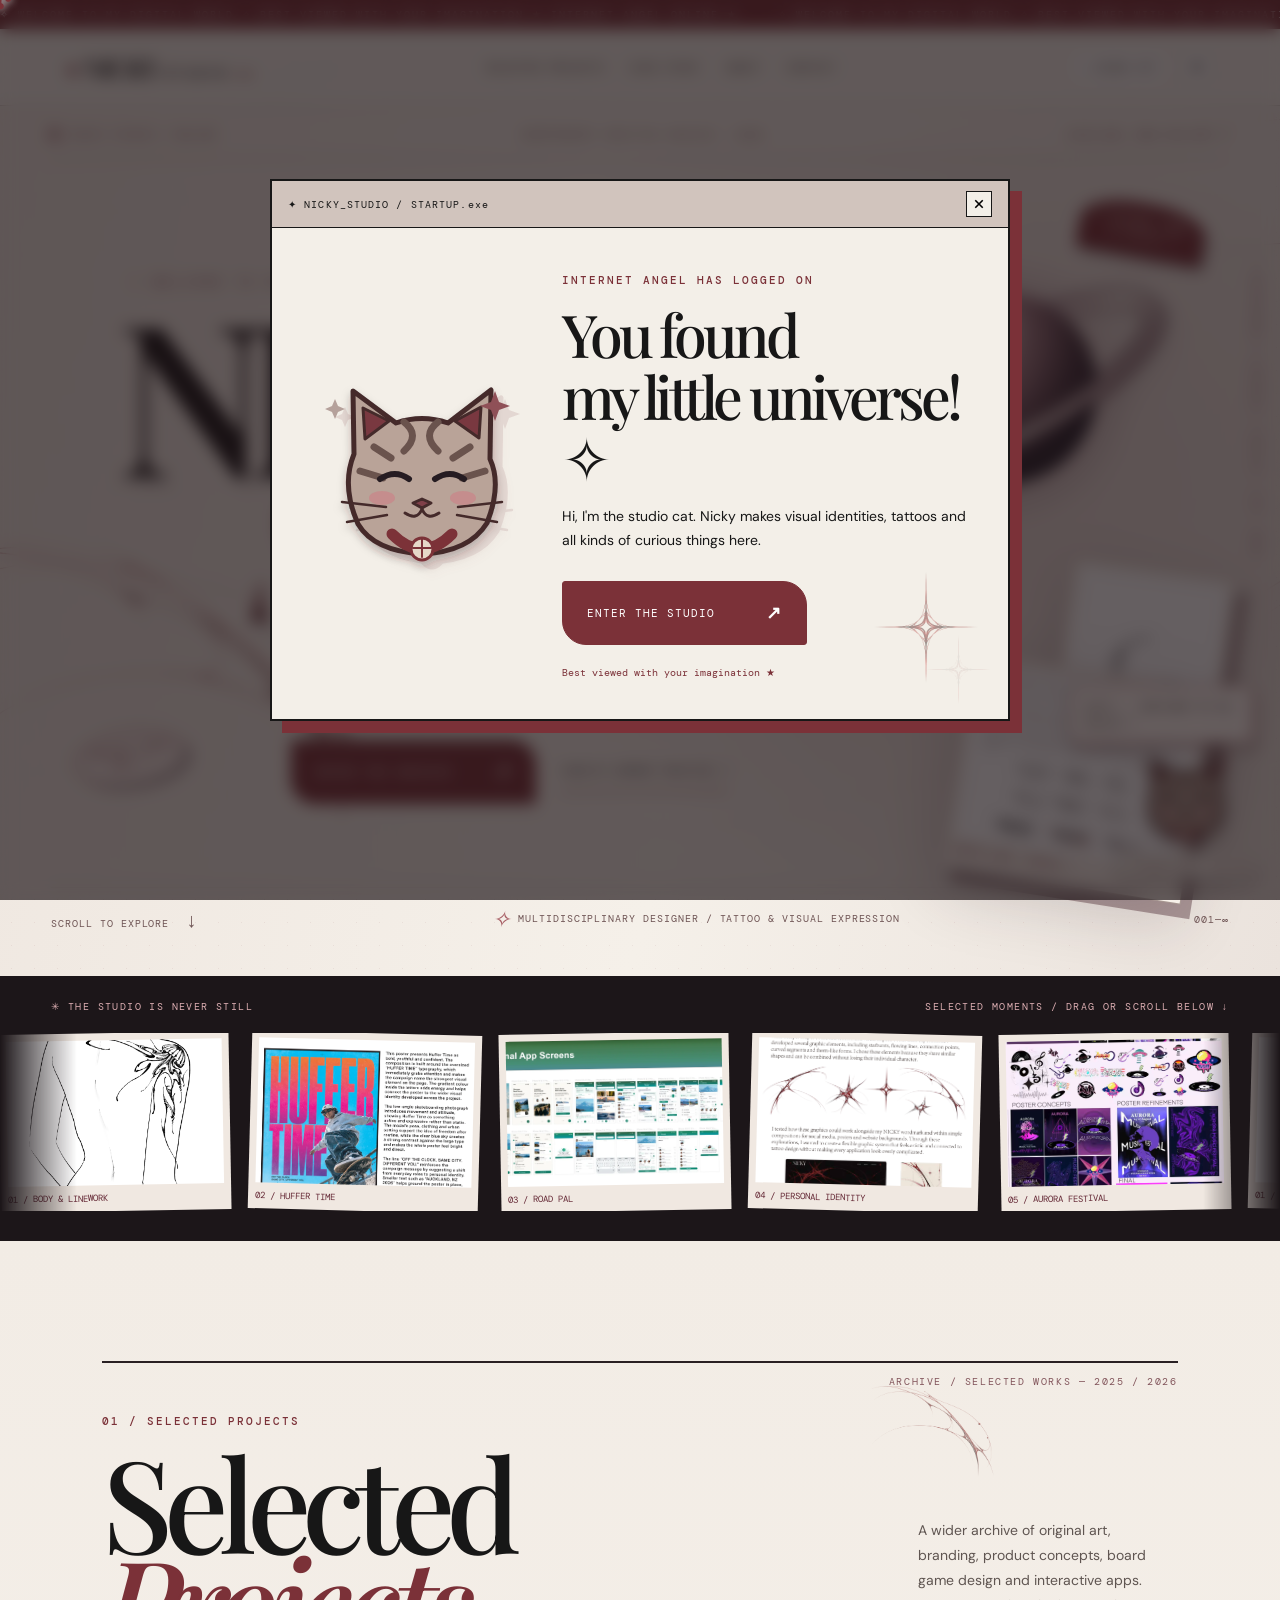
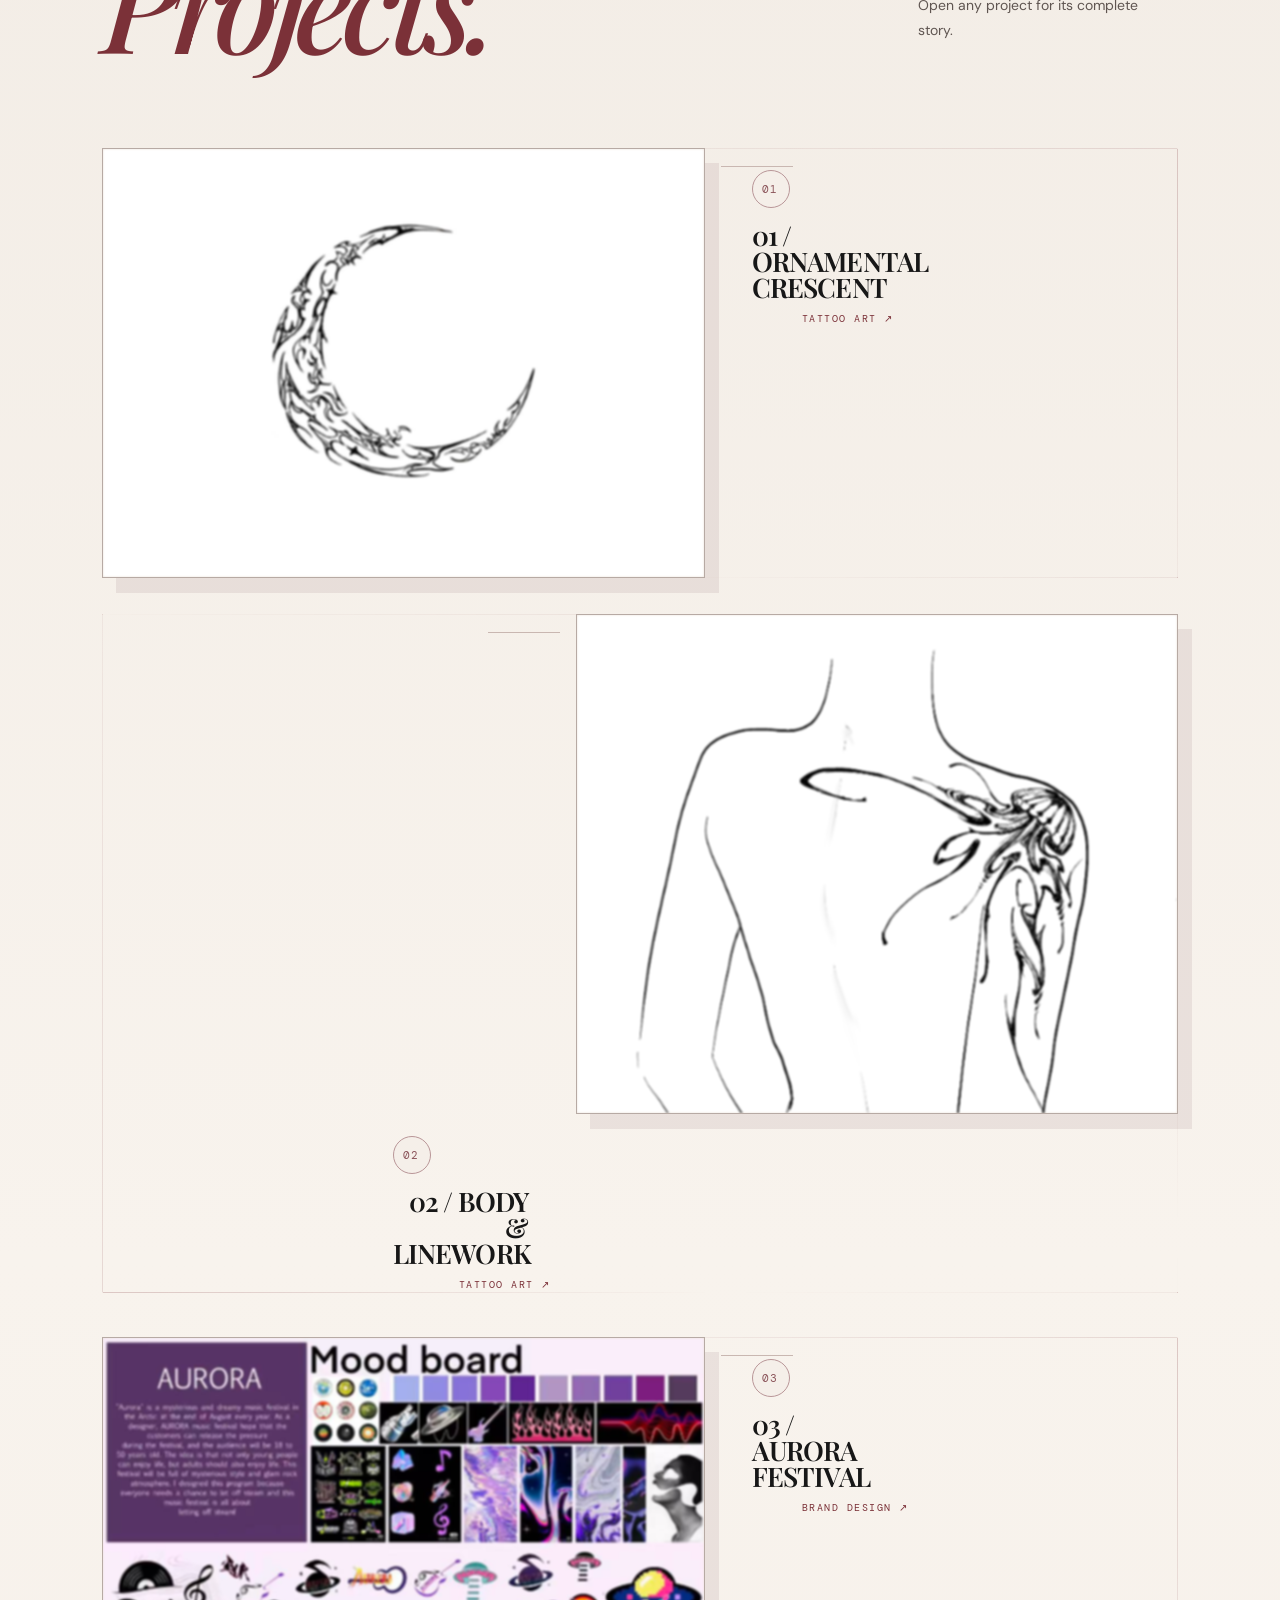
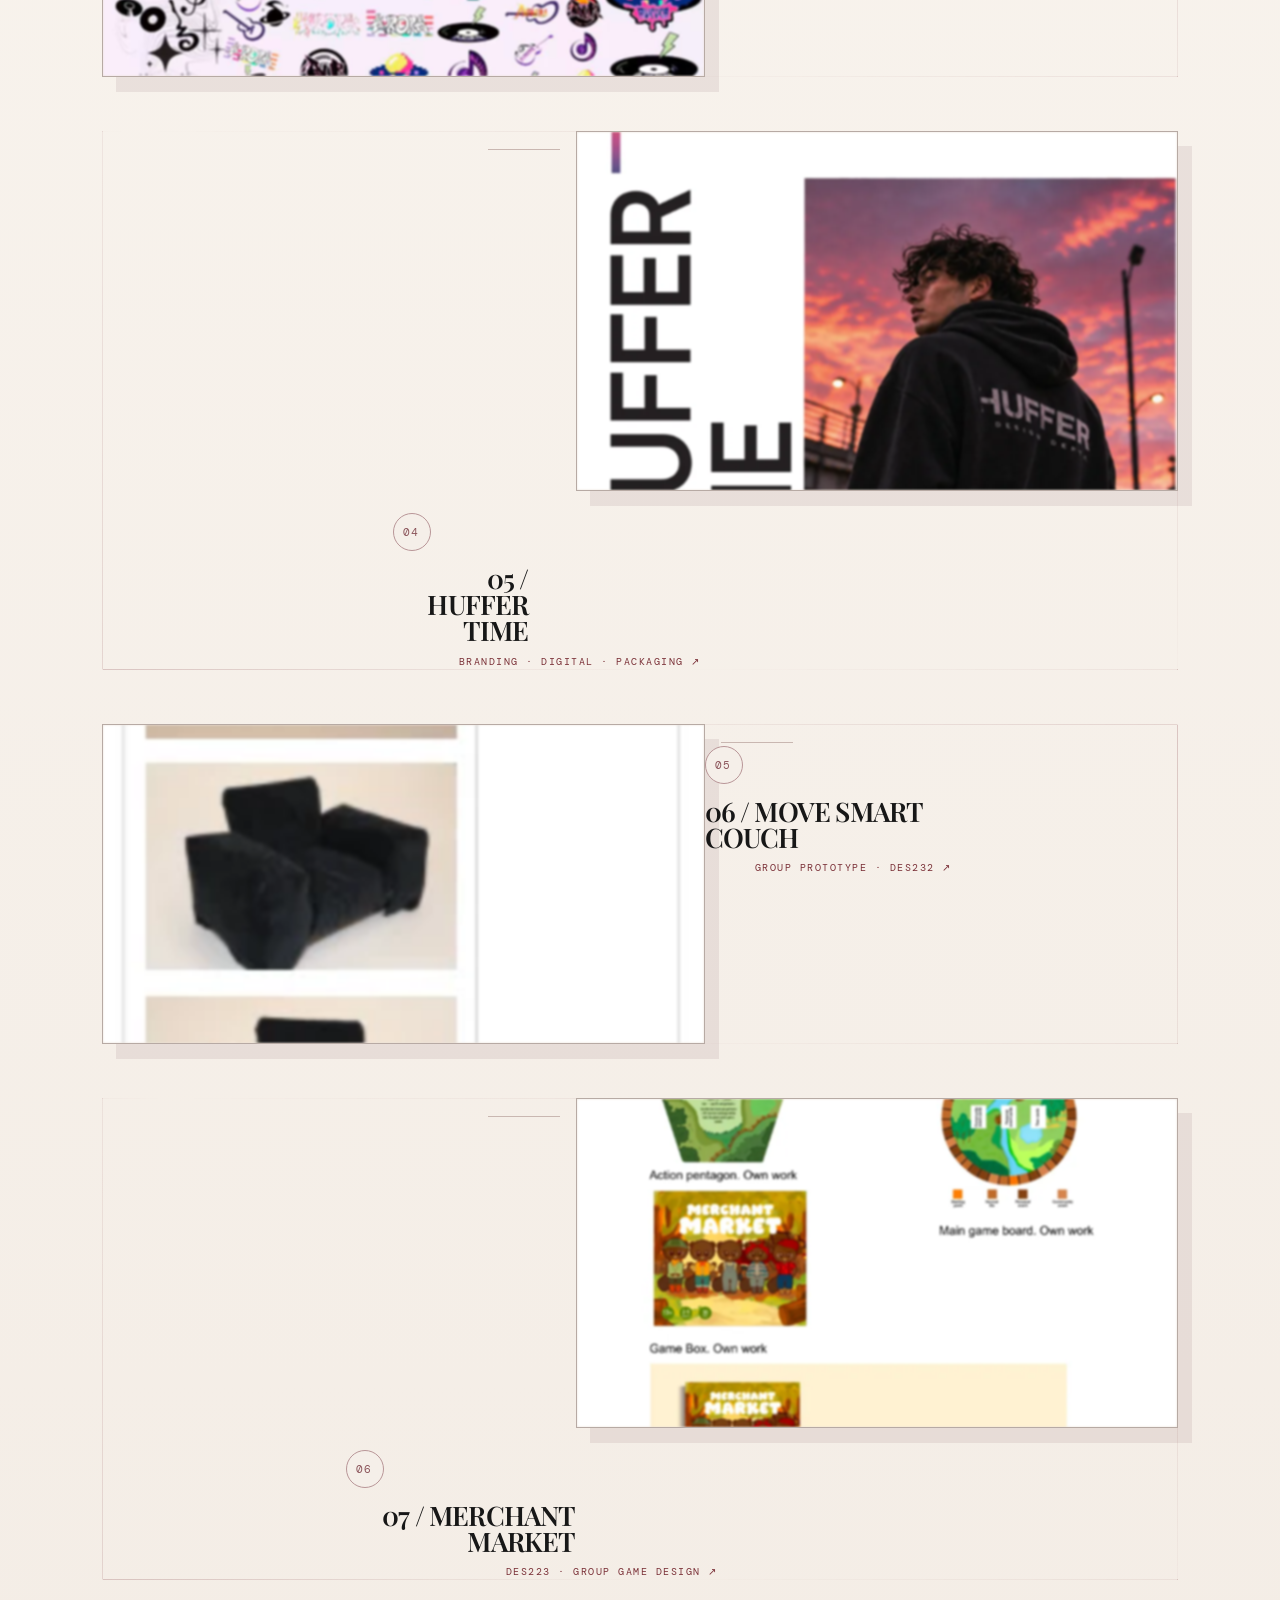
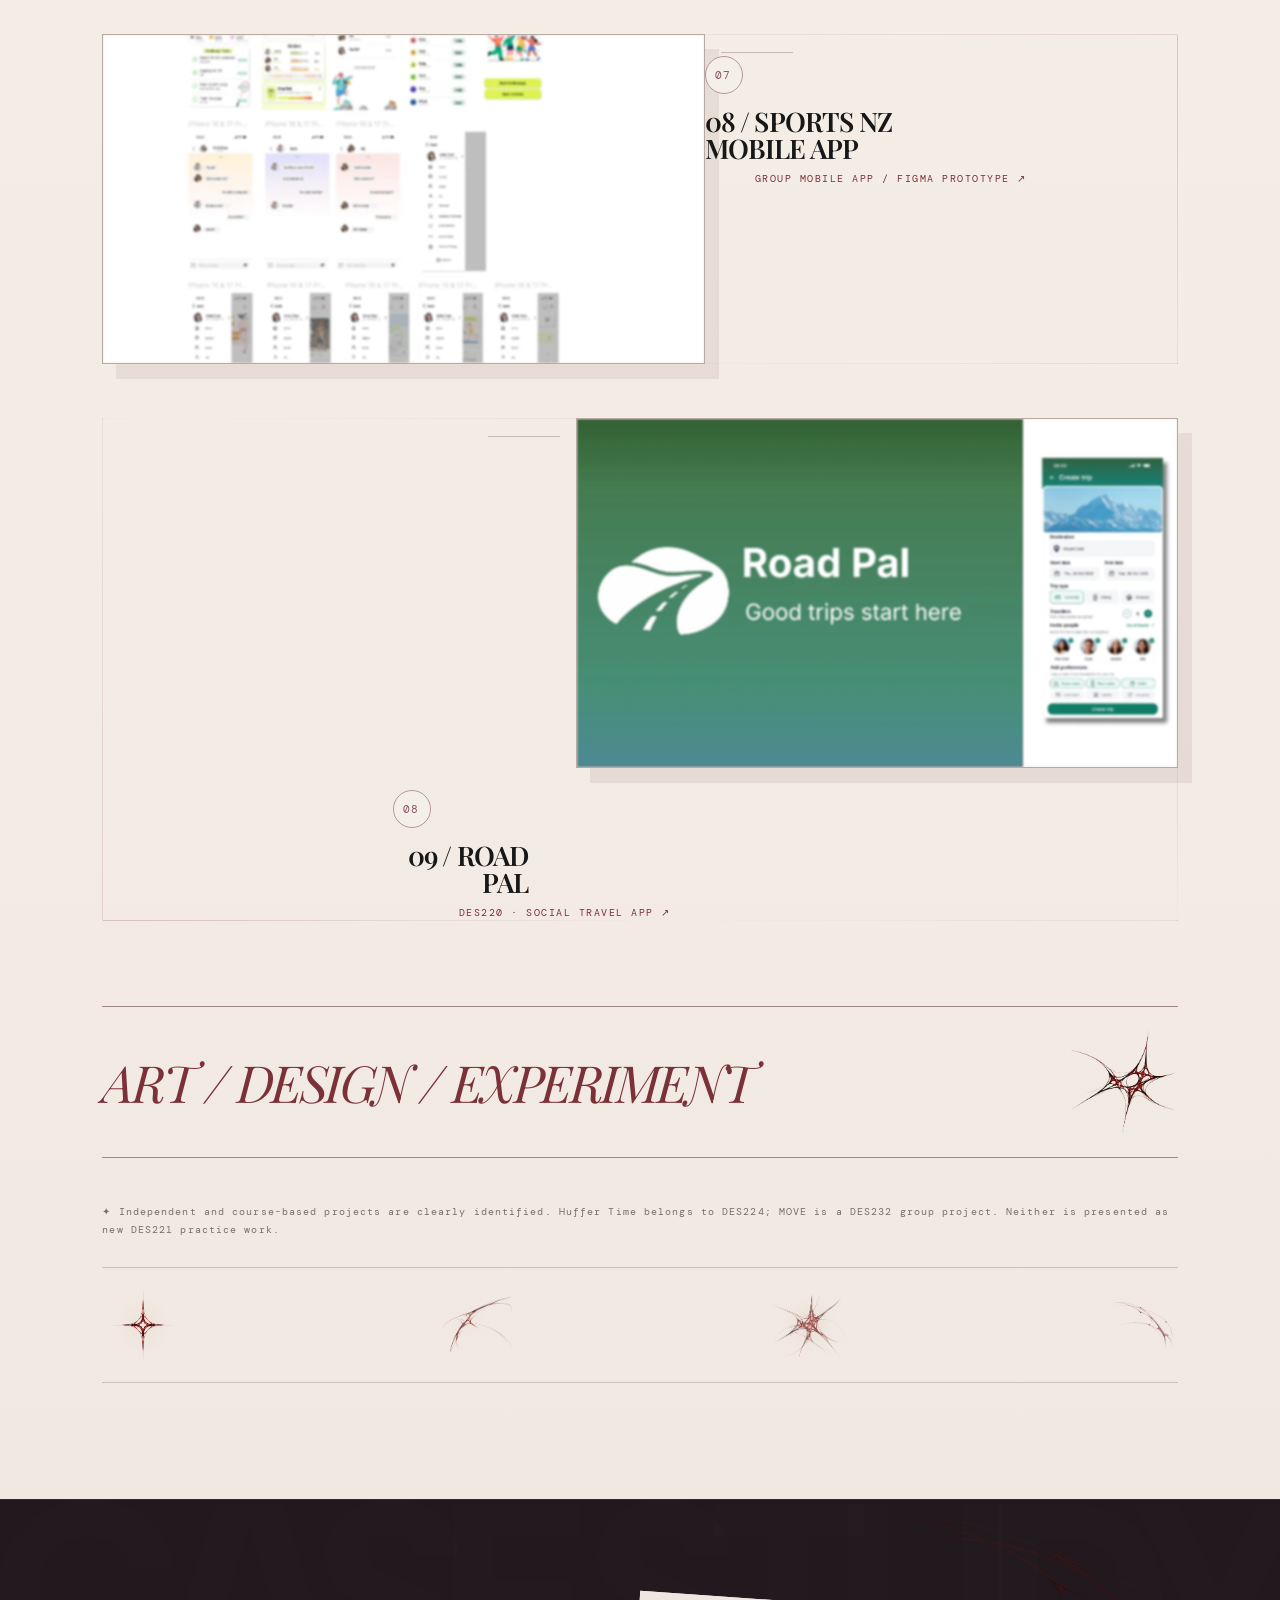
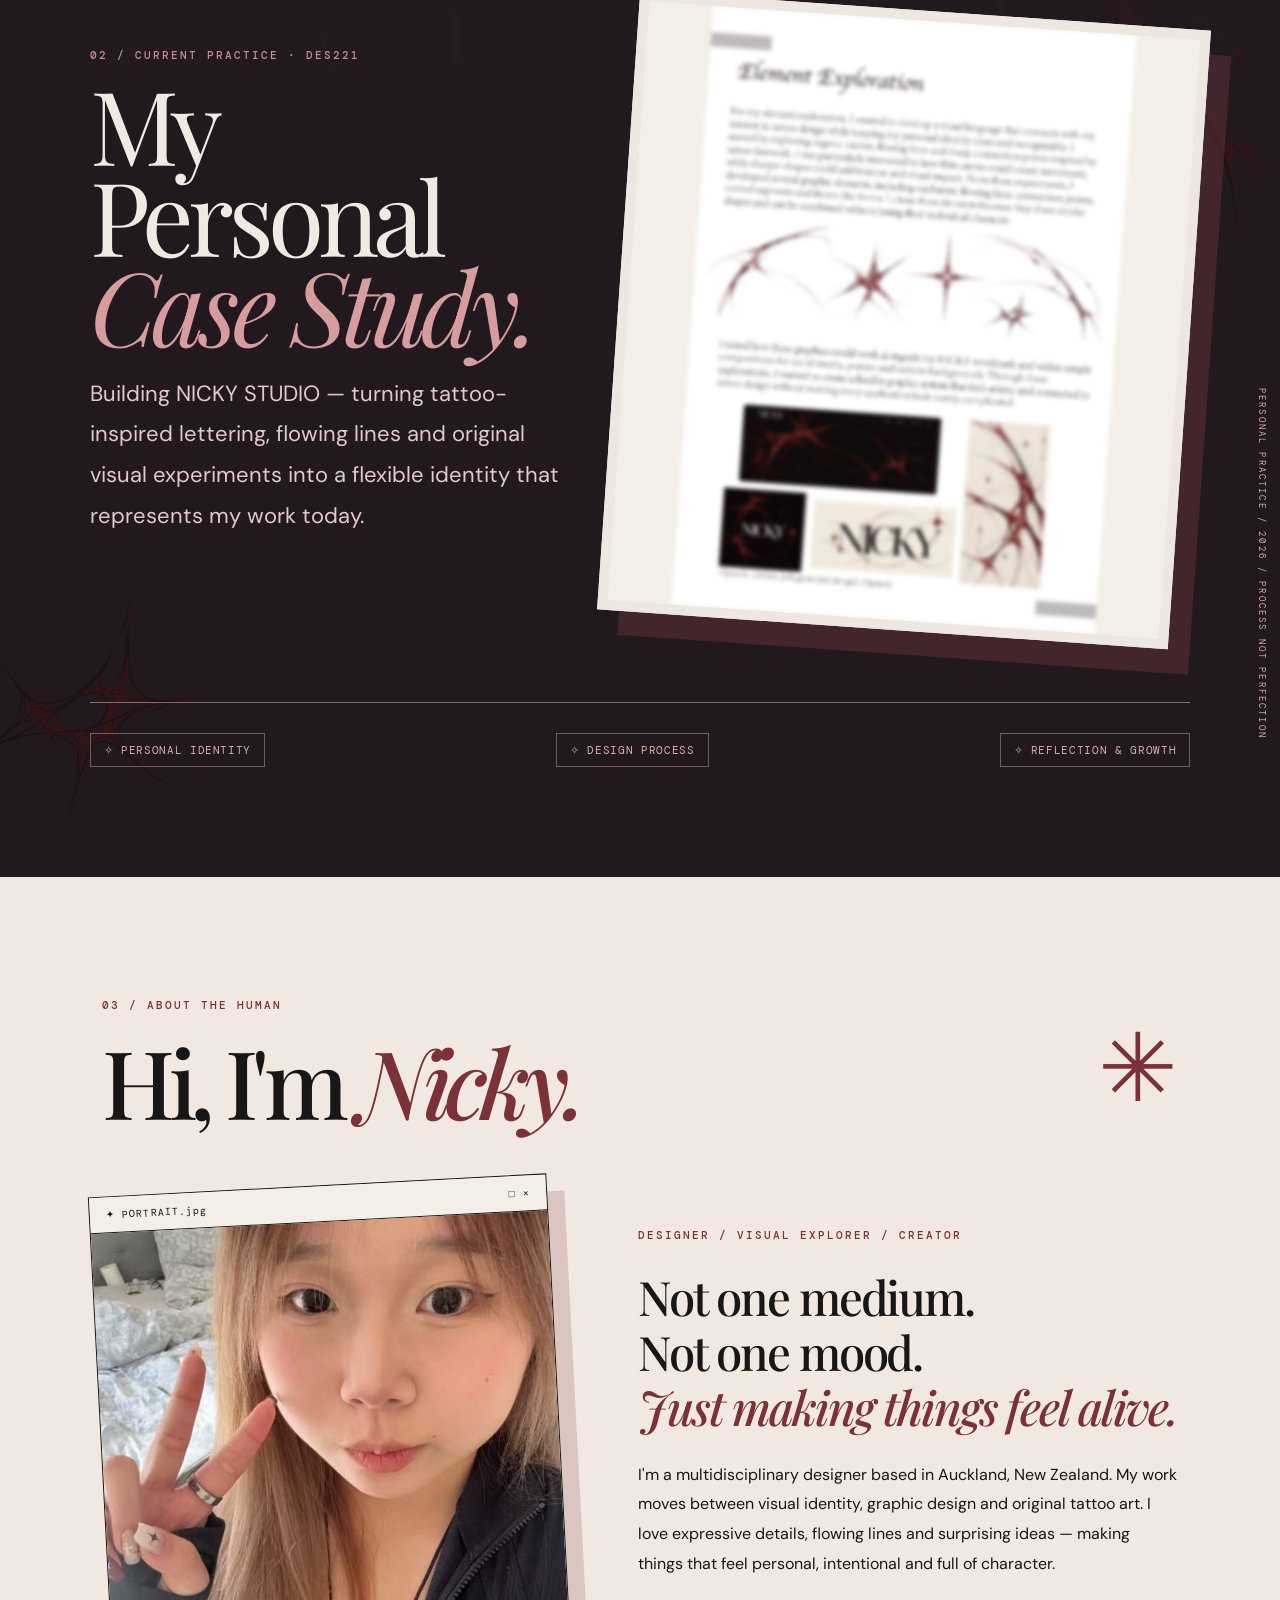
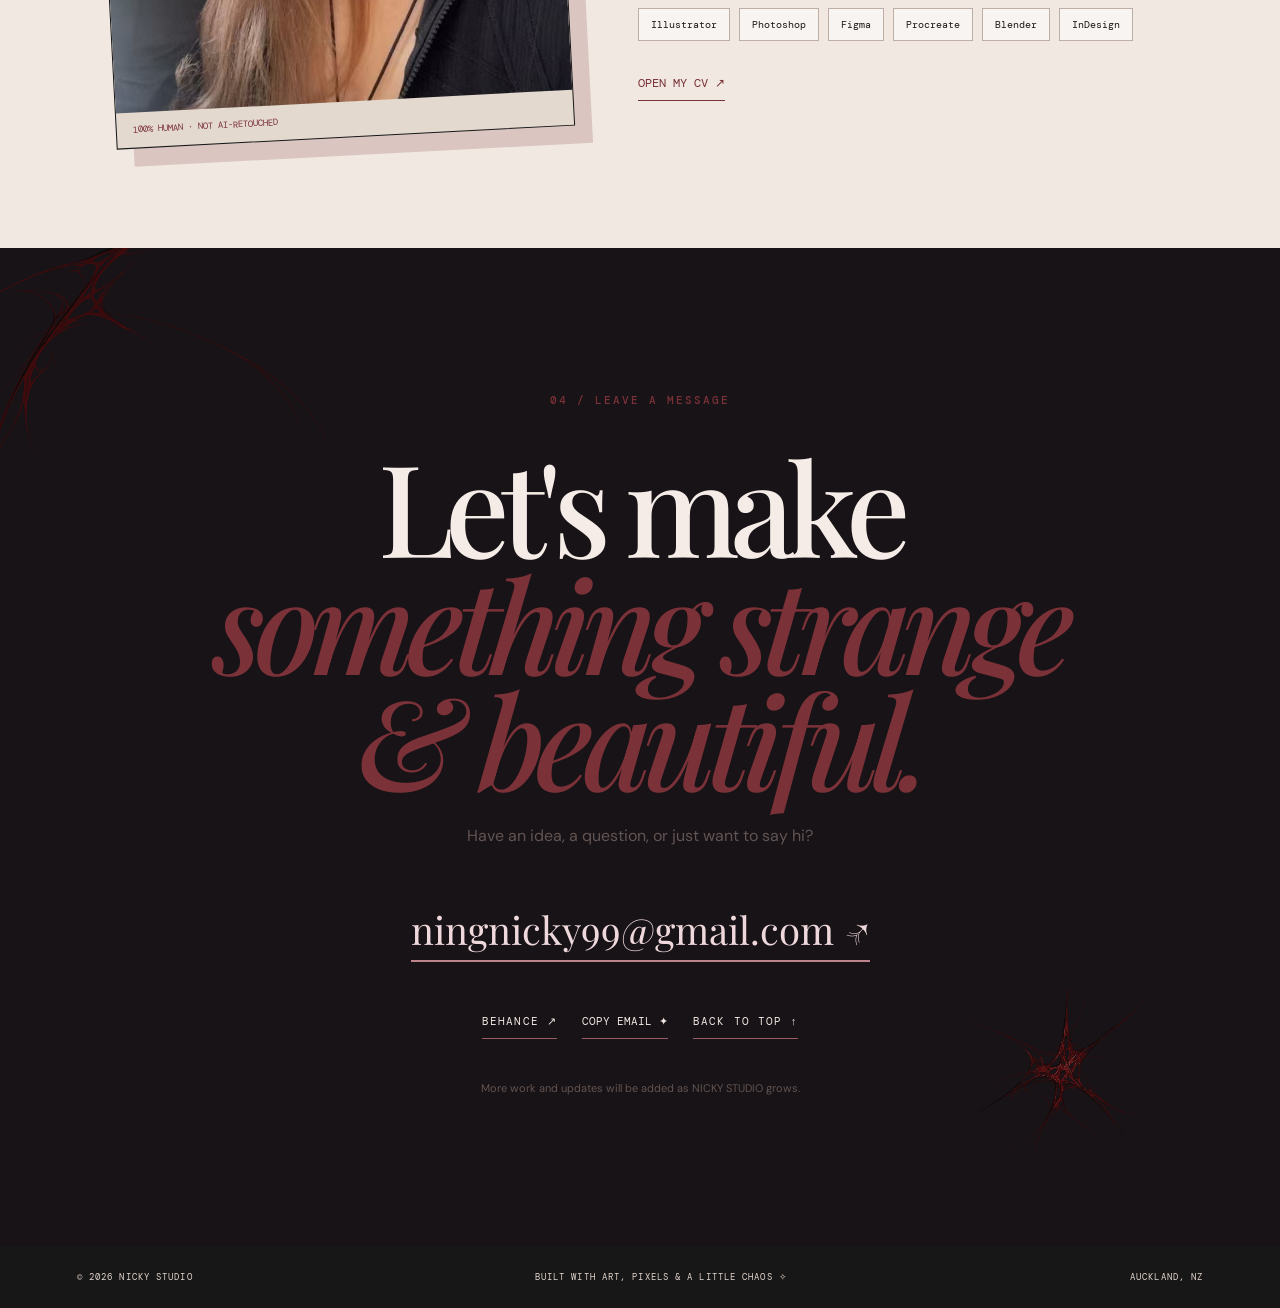
<file: index.html>
<!DOCTYPE html>

<html lang="en"><head><meta charset="utf-8"/><meta content="width=device-width,initial-scale=1" name="viewport"/><meta content="#f3efe8" name="theme-color"/><meta content="NICKY STUDIO — multidisciplinary design, tattoo-inspired visual identities and graphic work by Nicky Ning." name="description"/><title>NICKY STUDIO ✦ My Digital World</title><link href="style.css" rel="stylesheet"/></head><body><div aria-hidden="true" class="page-progress"><span id="page-progress-bar"></span></div>
<div aria-hidden="true" class="cursor" id="cursor">✣</div><div aria-hidden="true" id="spark-layer"></div><div aria-hidden="true" class="grain"></div><div aria-hidden="true" class="planet"><div class="planet-ring"></div><div class="planet-core"></div><div class="planet-orbit"></div></div><div aria-hidden="true" class="sigil-fixed-layer"><img alt="" class="fixed-sigil fixed-a" src="assets/sigil-curve-1.png"/><img alt="" class="fixed-sigil fixed-b" src="assets/sigil-star-1.png"/><img alt="" class="fixed-sigil fixed-c" src="assets/sigil-star-3.png"/><img alt="" class="fixed-sigil fixed-d" src="assets/sigil-curve-2.png"/></div>
<div aria-label="Welcome to my digital world" class="ticker"><div class="ticker-inner">✧ WELCOME TO MY DIGITAL WORLD ✧ BEST VIEWED WITH YOUR IMAGINATION ★ INTERNET ANGEL ONLINE ★     ✧ WELCOME TO MY DIGITAL WORLD ✧ BEST VIEWED WITH YOUR IMAGINATION ★ INTERNET ANGEL ONLINE ★    </div></div>
<header class="site-header"><a class="brand" href="#home"><span class="brand-star">✦</span> NICKY<span class="brand-thin">STUDIO</span><small>.EXE</small></a><nav aria-label="Main navigation"><a href="#work">SELECTED PROJECTS</a><a href="#des221-feature">CASE STUDY</a><a href="#about">ABOUT</a><a href="#contact">CONTACT</a></nav><div class="header-tools"><button aria-pressed="false" class="pill" id="music-toggle" type="button">♫ SOUND OFF</button><button aria-label="Open welcome window" class="mini-btn" id="reopen-intro" type="button">✳</button></div></header>
<main><section class="hero section" id="home">
<div aria-hidden="true" class="hero-noise"></div>
<div class="hero-topline"><span><b class="live-dot"></b> NICKY STUDIO / ONLINE</span><span>INDEPENDENT CREATIVE ARCHIVE • 2026</span><span>AUCKLAND, NEW ZEALAND ✳</span></div>
<div class="hero-stage" id="hero-stage">
<div aria-hidden="true" class="hero-orbit hero-orbit-one"></div><div aria-hidden="true" class="hero-orbit hero-orbit-two"></div>
<img alt="" aria-hidden="true" class="hero-art hero-art-curve hero-parallax" data-depth="11" src="assets/sigil-curve-2.png"/>
<div aria-hidden="true" class="hero-planet hero-parallax" data-depth="8"><svg aria-label="A ringed Saturn-like planet" class="hero-saturn-illustration" role="img" viewbox="0 0 600 600" xmlns="http://www.w3.org/2000/svg">
<defs>
<radialgradient cx="26%" cy="22%" id="saturnBody" r="79%"><stop offset="0" stop-color="#fff8ef"></stop><stop offset=".2" stop-color="#d8bbb7"></stop><stop offset=".51" stop-color="#986e79"></stop><stop offset=".79" stop-color="#402935"></stop><stop offset="1" stop-color="#18111d"></stop></radialgradient>
<lineargradient id="saturnRing" x1="0" x2=".95" y1="0" y2="1"><stop offset="0" stop-color="#f7f0ea"></stop><stop offset=".3" stop-color="#a88991"></stop><stop offset=".6" stop-color="#ece0d9"></stop><stop offset="1" stop-color="#77545f"></stop></lineargradient>
<clippath id="saturnFront"><rect height="300" width="600" x="0" y="300"></rect></clippath>
<filter height="180%" id="saturnGlow" width="180%" x="-40%" y="-40%"><fegaussianblur stddeviation="17"></fegaussianblur></filter>
</defs>
<circle cx="300" cy="300" fill="#b9979f" filter="url(#saturnGlow)" opacity=".21" r="195"></circle>
<!-- Far side of ring, fully behind planet -->
<g transform="rotate(-27 300 300)"><ellipse cx="300" cy="300" fill="none" opacity=".7" rx="275" ry="82" stroke="#877077" stroke-width="37"></ellipse><ellipse cx="300" cy="300" fill="none" rx="275" ry="82" stroke="url(#saturnRing)" stroke-width="22"></ellipse></g>
<!-- Solid globe occludes the back ring -->
<circle cx="300" cy="300" fill="url(#saturnBody)" r="155"></circle>
<ellipse cx="270" cy="235" fill="#fff9f1" opacity=".10" rx="79" ry="41" transform="rotate(-38 270 235)"></ellipse>
<!-- Only the near side passes in front of the globe -->
<g clip-path="url(#saturnFront)" transform="rotate(-27 300 300)"><ellipse cx="300" cy="300" fill="none" opacity=".45" rx="275" ry="82" stroke="#5b414a" stroke-width="37"></ellipse><ellipse cx="300" cy="300" fill="none" rx="275" ry="82" stroke="url(#saturnRing)" stroke-width="22"></ellipse><ellipse cx="300" cy="300" fill="none" opacity=".8" rx="275" ry="82" stroke="#f7ece7" stroke-width="3"></ellipse></g>
</svg></div>
<div aria-hidden="true" class="hero-sticker hero-sticker-top hero-parallax" data-depth="13">✦ INTERNET ANGEL<br/>IS ONLINE ✦</div>
<a aria-label="Jump to selected tattoo projects" class="hero-float-card float-tattoo hero-parallax" data-depth="15" href="#work"><img alt="An original ornamental crescent tattoo design" src="assets/tattoo-crescent.jpg"/><span>ARTWORK_001 / TATTOO ↗</span></a>
<a aria-label="Explore the personal identity case study" class="hero-float-card float-identity hero-parallax" data-depth="-10" href="#des221-feature"><img alt="NICKY personal wordmark exploration" src="assets/case-page-4.png"/><span>IDENTITY_002 / PROCESS ↗</span></a>
<div aria-hidden="true" class="hero-sticker hero-sticker-bottom hero-parallax" data-depth="-14">ORIGINAL IDEAS<br/>ONLY ✧</div>
<div class="hero-copy">
<span class="hero-kicker">✧ WELCOME TO MY DIGITAL WORLD ✧</span>
<h1 class="hero-impact"><span class="hero-word-first">NICKY</span><span class="hero-word-second">STUDIO<small>✳</small></span></h1>
<p class="hero-mission">A universe of <em>tattoo-inspired art</em>, visual identities &amp; unexpected little experiments.</p>
<div class="hero-actions"><a class="morph-btn" href="#work"><span>ENTER THE ARCHIVE</span><b>↗</b></a><a class="hero-textlink" href="#des221-feature">VIEW MY CURRENT PRACTICE ↗</a></div>
</div>
<div aria-hidden="true" class="hero-side-caption">✧ EXPERIMENT / EXPRESS / EVOLVE — EST. 2026</div>
</div>
<div class="hero-floor"><span>SCROLL TO EXPLORE <span class="bounce-arrow">↓</span></span><span><i class="hero-floor-spark">✧</i> MULTIDISCIPLINARY DESIGNER / TATTOO &amp; VISUAL EXPRESSION</span><span>001—∞</span></div>
</section><div aria-label="Selected project preview" class="home-reel"><div class="home-reel-header"><span>✳ THE STUDIO IS NEVER STILL</span><span>SELECTED MOMENTS / DRAG OR SCROLL BELOW ↓</span></div><div class="home-reel-window"><div class="home-reel-track">
<a class="reel-tile" href="#work"><img alt="Body and linework tattoo project" src="assets/tattoo-shoulder.png"/><span>01 / BODY &amp; LINEWORK</span></a>
<a class="reel-tile" href="#work"><img alt="Huffer Time poster project" src="assets/huffer-full-11.webp"/><span>02 / HUFFER TIME</span></a>
<a class="reel-tile" href="#work"><img alt="Road Pal application screens" src="assets/roadpal-full-08.webp"/><span>03 / ROAD PAL</span></a>
<a class="reel-tile" href="#des221-feature"><img alt="Personal visual identity graphic experimentation" src="assets/case-page-5.png"/><span>04 / PERSONAL IDENTITY</span></a>
<a class="reel-tile" href="#work"><img alt="Aurora festival branding" src="assets/aurora-process.jpg"/><span>05 / AURORA FESTIVAL</span></a>
<a class="reel-tile" href="#work"><img alt="Body and linework tattoo project" src="assets/tattoo-shoulder.png"/><span>01 / BODY &amp; LINEWORK</span></a>
<a class="reel-tile" href="#work"><img alt="Huffer Time poster project" src="assets/huffer-full-11.webp"/><span>02 / HUFFER TIME</span></a>
<a class="reel-tile" href="#work"><img alt="Road Pal application screens" src="assets/roadpal-full-08.webp"/><span>03 / ROAD PAL</span></a>
<a class="reel-tile" href="#des221-feature"><img alt="Personal visual identity graphic experimentation" src="assets/case-page-5.png"/><span>04 / PERSONAL IDENTITY</span></a>
<a class="reel-tile" href="#work"><img alt="Aurora festival branding" src="assets/aurora-process.jpg"/><span>05 / AURORA FESTIVAL</span></a>
</div></div></div>
<section class="section works" id="work"><div class="section-heading editorial-heading"><div><p class="eyebrow">01 / SELECTED PROJECTS</p><h2>Selected<br/><i> Projects.</i></h2></div><p class="section-side">A wider archive of original art, branding, product concepts, board game design and interactive apps. Open any project for its complete story.</p><img alt="" aria-hidden="true" class="section-sigil section-sigil-work" src="assets/sigil-curve-2.png"/><div aria-hidden="true" class="editorial-aside">ARCHIVE / SELECTED WORKS — 2025 / 2026</div></div><div class="gallery editorial-gallery"><button class="project-card large editorial-item" data-project="crescent" style="--order:1"><span class="scan"><img alt="Original ornamental crescent tattoo linework" loading="lazy" src="assets/tattoo-crescent.jpg"/></span><span class="project-meta"><span aria-hidden="true" class="project-index">01</span><b>01 / ORNAMENTAL CRESCENT</b><span>TATTOO ART ↗</span></span></button><button class="project-card vertical editorial-item" data-project="shoulder" style="--order:2"><span class="scan"><img alt="Original shoulder tattoo applied to body outline" loading="lazy" src="assets/tattoo-shoulder.png"/></span><span class="project-meta"><span aria-hidden="true" class="project-index">02</span><b>02 / BODY &amp; LINEWORK</b><span>TATTOO ART ↗</span></span></button><button class="project-card wide editorial-item" data-project="aurora" style="--order:3"><span class="scan"><img alt="AURORA festival branding and poster development" loading="lazy" src="assets/aurora-process.jpg"/></span><span class="project-meta"><span aria-hidden="true" class="project-index">03</span><b>03 / AURORA FESTIVAL</b><span>BRAND DESIGN ↗</span></span></button><button class="project-card wide new-project editorial-item" data-project="huffer" style="--order:4" type="button"><span class="scan"><img alt="05 / HUFFER TIME project images" loading="lazy" src="assets/huffer-cover.webp"/></span><span class="project-meta"><span aria-hidden="true" class="project-index">04</span><b>05 / HUFFER TIME</b><span>BRANDING · DIGITAL · PACKAGING ↗</span></span></button><button class="project-card wide new-project editorial-item" data-project="move" style="--order:5" type="button"><span class="scan"><img alt="06 / MOVE SMART COUCH project images" loading="lazy" src="assets/move-final.webp"/></span><span class="project-meta"><span aria-hidden="true" class="project-index">05</span><b>06 / MOVE SMART COUCH</b><span>GROUP PROTOTYPE · DES232 ↗</span></span></button><button class="project-card wide new-project editorial-item" data-project="merchant" style="--order:6" type="button"><span class="scan"><img alt="Merchant Market development and outcome" loading="lazy" src="assets/merchant-full-08.webp"/></span><span class="project-meta"><span aria-hidden="true" class="project-index">06</span><b>07 / MERCHANT MARKET</b><span>DES223 · GROUP GAME DESIGN ↗</span></span></button><button class="project-card wide new-project editorial-item" data-project="sports" style="--order:7" type="button"><span class="scan"><img alt="Sports NZ development and outcome" loading="lazy" src="assets/sports-full-12.webp"/></span><span class="project-meta"><span aria-hidden="true" class="project-index">07</span><b>08 / SPORTS NZ MOBILE APP</b><span>GROUP MOBILE APP / FIGMA PROTOTYPE ↗</span></span></button><button class="project-card wide editorial-item" data-project="roadpal" style="--order:8" type="button"><span class="scan"><img alt="Road Pal trip planning and social travel app" loading="lazy" src="assets/roadpal-full-01.webp"/></span><span class="project-meta"><span aria-hidden="true" class="project-index">08</span><b>09 / ROAD PAL</b><span>DES220 · SOCIAL TRAVEL APP ↗</span></span></button></div><div class="archive-interlude"><div class="interlude-type">ART / DESIGN / EXPERIMENT</div><img alt="" aria-hidden="true" src="assets/sigil-star-2.png"/></div><p class="gallery-note">✦ Independent and course-based projects are clearly identified. Huffer Time belongs to DES224; MOVE is a DES232 group project. Neither is presented as new DES221 practice work.</p><div aria-hidden="true" class="sigil-strip"><img alt="" class="strip-star" src="assets/sigil-star-1.png"/><img alt="" class="strip-curve" src="assets/sigil-curve-1.png"/><img alt="" class="strip-star small" src="assets/sigil-star-3.png"/><img alt="" class="strip-curve small" src="assets/sigil-curve-2.png"/></div></section><section class="section case-feature case-feature-editorial" id="des221-feature"><div class="case-feature-intro case-editorial-intro"><p class="eyebrow">02 / CURRENT PRACTICE · DES221</p><h2>My Personal<br/><i>Case Study.</i></h2><p class="case-feature-lead">Building NICKY STUDIO — turning tattoo-inspired lettering, flowing lines and original visual experiments into a flexible identity that represents my work today.</p></div><button class="case-feature-card case-editorial-card" data-project="case"><span class="scan"><img alt="DES221 NICKY Studio personal identity elements and process" loading="lazy" src="assets/case-page-5.png"/></span><span class="project-meta"><b>DES221 / BUILDING NICKY STUDIO</b><span>OPEN THE COMPLETE CASE STUDY ↗</span></span></button><div class="case-feature-bottom"><span>✧ PERSONAL IDENTITY</span><span>✧ DESIGN PROCESS</span><span>✧ REFLECTION &amp; GROWTH</span></div><div aria-hidden="true" class="case-editorial-rail">PERSONAL PRACTICE  /  2026  /  PROCESS NOT PERFECTION</div></section>
<section class="section about about-editorial" id="about"><div class="section-heading"><div><p class="eyebrow">03 / ABOUT THE HUMAN</p><h2>Hi, I'm <i>Nicky.</i></h2></div><span class="side-symbol">✳</span></div><div class="about-grid"><div class="portrait-window portrait-editorial"><div class="window-bar"><span>✦ PORTRAIT.jpg</span><span>□ ×</span></div><img alt="Original unaltered portrait of Nicky Ning" loading="lazy" src="assets/portrait.jpg"/><small>100% HUMAN · NOT AI-RETOUCHED</small></div><div class="about-copy"><span class="eyebrow">DESIGNER / VISUAL EXPLORER / CREATOR</span><h3>Not one medium.<br/>Not one mood.<br/><i>Just making things feel alive.</i></h3><p>I'm a multidisciplinary designer based in Auckland, New Zealand. My work moves between visual identity, graphic design and original tattoo art. I love expressive details, flowing lines and surprising ideas — making things that feel personal, intentional and full of character.</p><div class="skills"><span>Illustrator</span><span>Photoshop</span><span>Figma</span><span>Procreate</span><span>Blender</span><span>InDesign</span></div><button class="small-link" id="cv-btn">OPEN MY CV ↗</button></div></div></section>
<section class="section contact contact-editorial" id="contact"><img alt="" aria-hidden="true" class="contact-sigil contact-sigil-a" src="assets/sigil-curve-1.png"/><span class="eyebrow">04 / LEAVE A MESSAGE</span><h2>Let's make<br/><i>something strange<br/>&amp; beautiful.</i></h2><p>Have an idea, a question, or just want to say hi?</p><a class="email-link" href="mailto:ningnicky99@gmail.com">ningnicky99@gmail.com ↗</a><div class="contact-links"><a href="https://www.behance.net/nickyning1233/projects" rel="noopener" target="_blank">BEHANCE ↗</a><button id="copy-email">COPY EMAIL ✦</button><a href="#home">BACK TO TOP ↑</a></div><p class="social-footnote">More work and updates will be added as NICKY STUDIO grows.</p><img alt="" aria-hidden="true" class="contact-sigil contact-sigil-b" src="assets/sigil-star-3.png"/></section></main>
<footer><span>© 2026 NICKY STUDIO</span><span>BUILT WITH ART, PIXELS &amp; A LITTLE CHAOS ✧</span><span>AUCKLAND, NZ</span></footer>
<div aria-label="Interactive tabby cat mascot" class="pet-widget" id="pet-widget"><div class="pet-bubble" id="pet-bubble" role="status">psst... welcome to my world ✧</div><button aria-label="Pet the cat" id="pet-button" title="Click to pet me!"><img alt="Cute tabby cat digital pet" src="assets/tabby.svg"/></button><span class="pet-label">✧ STUDIO CAT / ONLINE</span></div>
<div aria-labelledby="welcome-title" aria-modal="true" class="modal-wrap" id="welcome" role="dialog"><div class="window welcome-window"><div class="window-bar"><span>✦ NICKY_STUDIO / STARTUP.exe</span><button aria-label="Close welcome window" class="window-close" data-close="welcome">×</button></div><div class="welcome-body"><img alt="Cute tabby cat welcoming you" src="assets/tabby.svg"/><div class="welcome-text"><span class="eyebrow">INTERNET ANGEL HAS LOGGED ON</span><h2 id="welcome-title">You found<br/>my little universe! ✧</h2><p>Hi, I'm the studio cat. Nicky makes visual identities, tattoos and all kinds of curious things here.</p><button class="morph-btn" id="enter-btn"><span>ENTER THE STUDIO</span><b>↗</b></button><small>Best viewed with your imagination ★</small><img alt="" aria-hidden="true" class="welcome-sigil" src="assets/sigil-star-1.png"/></div></div></div></div>
<div aria-labelledby="case-modal-title" aria-modal="true" class="modal-wrap hidden case-modal-wrap" id="case-modal" role="dialog"><div class="window case-window" tabindex="-1"><div class="window-bar"><span>✦ NICKY_STUDIO / CASE_STUDY.exe</span><span class="scroll-hint">SCROLL TO EXPLORE ↓</span><button aria-label="Close case study" class="window-close" data-close="case-modal">×</button></div><section aria-label="Scrollable DES221 case study" class="diary case-embedded" data-scroll-content="true" id="case-study-content" role="region" tabindex="0"><div class="diary-top"><p class="eyebrow">DES221 / PERSONAL DESIGN PRACTICE</p><span class="diary-stamp">DESIGN LOG_001 ✳</span><img alt="" aria-hidden="true" class="section-sigil section-sigil-case" src="assets/sigil-star-3.png"/></div><h2 id="case-modal-title">Building my<br/><i>own identity.</i></h2><p class="diary-lede">How I turned my interest in tattoo art into a flexible personal visual identity — from early linework and typography sketches to a recognisable design system.</p><div class="case-facts"><div><b>PROJECT</b><span>Personal Visual Identity</span></div><div><b>PRACTICE</b><span>Design exploration &amp; reflection</span></div><div><b>CONTEXT</b><span>DES221 · Personal Design Practice</span></div></div>
<div class="chapter"><div class="chapter-label">01 / THE QUESTION</div><div><h3>How do I make my work feel like <i>me?</i></h3><p>My interest in tattoo design has always been drawn to flowing lines, clean compositions and expressive detail. But individual drawings did not automatically form a clear design identity. I wanted to develop a consistent way to present my practice — one that felt personal without restricting me to tattoo art alone.</p><div class="quote">“Minimal. Flowing. Expressive.”</div></div><img alt="" aria-hidden="true" class="chapter-sigil chapter-sigil-left" src="assets/sigil-curve-1.png"/></div>
<div class="chapter"><div class="chapter-label">02 / RESEARCH &amp; DIRECTION</div><div><h3>Finding the visual language.</h3><p>I explored delicate linework, expressive serif typography, and a controlled colour palette. Black and off-white provide the foundation; deep red adds personality. The challenge was to create a system that could extend beyond a single drawing or medium.</p><img alt="Original DES221 moodboard page showing tattoo references and palette" class="case-image" loading="lazy" src="assets/case-page-3.png"/><p class="image-caption">SOURCE: ORIGINAL DES221 PROCESS DOCUMENTATION · MOODBOARD</p></div><img alt="" aria-hidden="true" class="chapter-sigil chapter-sigil-right" src="assets/sigil-star-2.png"/></div>
<div class="chapter"><div class="chapter-label">03 / EXPERIMENT &amp; ITERATION</div><div><h3>From wordmark to expression.</h3><p>I started with an elegant serif typeface and adjusted its proportions. I added tattoo-inspired curves around the letters, but some versions became too crowded. I then simplified the linework, refined the connections and introduced small star-shaped accents to retain personality without sacrificing readability.</p><img alt="Original NICKY logo exploration and final serif wordmark" class="case-image" loading="lazy" src="assets/case-page-4.png"/><p class="image-caption">SOURCE: ORIGINAL DES221 PROCESS DOCUMENTATION · LOGO EXPLORATION</p></div><img alt="" aria-hidden="true" class="chapter-sigil chapter-sigil-left" src="assets/sigil-curve-2.png"/></div>
<div class="chapter"><div class="chapter-label">04 / BUILDING A SYSTEM</div><div><h3>Details that work together.</h3><p>I developed a family of related forms: starbursts, flowing curves, sharp connections and thorn-like elements. These can be rearranged across layouts while sharing a recognisable visual character.</p><img alt="Graphic element exploration from DES221 including starbursts and flowing lines" class="case-image" loading="lazy" src="assets/case-page-5.png"/><p class="image-caption">SOURCE: ORIGINAL DES221 PROCESS DOCUMENTATION · ELEMENT EXPLORATION</p></div><img alt="" aria-hidden="true" class="chapter-sigil chapter-sigil-right" src="assets/sigil-star-1.png"/></div>
<div class="chapter"><div class="chapter-label">05 / APPLICATION &amp; REFLECTION</div><div><h3>More than a single style.</h3><p>I tested the visual language across website, mobile, business card and social mockups. This made me think beyond individual artworks and consider how someone experiences my practice as a whole. I realised that my identity needs to communicate an approach to design, not just one artistic interest.</p><img alt="DES221 application mockups including web, mobile and business card" class="case-image" loading="lazy" src="assets/case-page-6.png"/><p class="image-caption">SOURCE: ORIGINAL DES221 PROCESS DOCUMENTATION · BRAND APPLICATION</p><blockquote>“A personal identity should reflect what I care about now, while leaving space for who I might become.”</blockquote></div><img alt="" aria-hidden="true" class="chapter-sigil chapter-sigil-left" src="assets/sigil-star-3.png"/></div>
<div class="chapter chapter-next"><div class="chapter-label">06 / WHAT'S NEXT</div><div><h3>A practice that keeps growing.</h3><p>This portfolio reimagines my existing brand as a Tattoo Cyber Y2K digital environment while retaining the original black, off-white and deep-red identity. The metallic details, cursor interactions and digital tabby cat are new web-layer explorations, not claims about my earlier logo research.</p><p>My next steps are to keep adding original work, document design decisions more consistently, and update this identity as my creative practice develops.</p><a class="text-link" href="assets/des221-original-case-study.pdf" rel="noopener" target="_blank">VIEW ORIGINAL PROCESS PDF ↗</a></div><img alt="" aria-hidden="true" class="chapter-sigil chapter-sigil-right" src="assets/sigil-curve-1.png"/></div>
<div class="document-archive" data-document="des221"><div class="archive-head"><div><span class="eyebrow">COMPLETE ORIGINAL PROCESS / 8 PAGES</span><h3>Full project documentation.</h3><p>Scroll down for every page in the original PDF, in its original order. Use the numbered links to jump directly to a page.</p></div><a class="archive-download" href="assets/des221-original.pdf" rel="noopener" target="_blank">OPEN SOURCE PDF ↗</a></div><nav aria-label="Jump to source document page" class="document-jumps"><a class="doc-jump" data-jump="des221-01" href="#doc-des221-01">01</a><a class="doc-jump" data-jump="des221-02" href="#doc-des221-02">02</a><a class="doc-jump" data-jump="des221-03" href="#doc-des221-03">03</a><a class="doc-jump" data-jump="des221-04" href="#doc-des221-04">04</a><a class="doc-jump" data-jump="des221-05" href="#doc-des221-05">05</a><a class="doc-jump" data-jump="des221-06" href="#doc-des221-06">06</a><a class="doc-jump" data-jump="des221-07" href="#doc-des221-07">07</a><a class="doc-jump" data-jump="des221-08" href="#doc-des221-08">08</a></nav><div class="document-pages"><figure class="document-sheet" id="doc-des221-01"><div class="document-sheet-heading"><span>PAGE 01 / 08</span><span>Personal practice cover</span></div><img alt="DES221 original PDF page 1 of 8: Personal practice cover" decoding="async" loading="lazy" src="assets/des221-full-01.webp"/><figcaption>Personal practice cover</figcaption></figure><figure class="document-sheet" id="doc-des221-02"><div class="document-sheet-heading"><span>PAGE 02 / 08</span><span>Personal design identity and research question</span></div><img alt="DES221 original PDF page 2 of 8: Personal design identity and research question" decoding="async" loading="lazy" src="assets/des221-full-02.webp"/><figcaption>Personal design identity and research question</figcaption></figure><figure class="document-sheet" id="doc-des221-03"><div class="document-sheet-heading"><span>PAGE 03 / 08</span><span>Moodboard, linework, typography and colour research</span></div><img alt="DES221 original PDF page 3 of 8: Moodboard, linework, typography and colour research" decoding="async" loading="lazy" src="assets/des221-full-03.webp"/><figcaption>Moodboard, linework, typography and colour research</figcaption></figure><figure class="document-sheet" id="doc-des221-04"><div class="document-sheet-heading"><span>PAGE 04 / 08</span><span>Logo exploration and iterations</span></div><img alt="DES221 original PDF page 4 of 8: Logo exploration and iterations" decoding="async" loading="lazy" src="assets/des221-full-04.webp"/><figcaption>Logo exploration and iterations</figcaption></figure><figure class="document-sheet" id="doc-des221-05"><div class="document-sheet-heading"><span>PAGE 05 / 08</span><span>Graphic element exploration</span></div><img alt="DES221 original PDF page 5 of 8: Graphic element exploration" decoding="async" loading="lazy" src="assets/des221-full-05.webp"/><figcaption>Graphic element exploration</figcaption></figure><figure class="document-sheet" id="doc-des221-06"><div class="document-sheet-heading"><span>PAGE 06 / 08</span><span>Brand applications across formats</span></div><img alt="DES221 original PDF page 6 of 8: Brand applications across formats" decoding="async" loading="lazy" src="assets/des221-full-06.webp"/><figcaption>Brand applications across formats</figcaption></figure><figure class="document-sheet" id="doc-des221-07"><div class="document-sheet-heading"><span>PAGE 07 / 08</span><span>Overall reflection and next steps</span></div><img alt="DES221 original PDF page 7 of 8: Overall reflection and next steps" decoding="async" loading="lazy" src="assets/des221-full-07.webp"/><figcaption>Overall reflection and next steps</figcaption></figure><figure class="document-sheet" id="doc-des221-08"><div class="document-sheet-heading"><span>PAGE 08 / 08</span><span>References</span></div><img alt="DES221 original PDF page 8 of 8: References" decoding="async" loading="lazy" src="assets/des221-full-08.webp"/><figcaption>References</figcaption></figure></div><p class="archive-end">✦ COMPLETE ORIGINAL DOCUMENT · 8 / 8 PAGES ✦</p></div></section></div></div><div aria-labelledby="project-title" aria-modal="true" class="modal-wrap hidden" id="project-modal" role="dialog"><div class="window project-window" tabindex="-1"><div class="window-bar"><span>✦ PROJECT_VIEWER.exe</span><span class="scroll-hint">SCROLL TO EXPLORE ↓</span><button aria-label="Close project" class="window-close" data-close="project-modal">×</button></div><div aria-label="Scrollable project detail content" class="project-modal-content" data-scroll-content="true" id="project-body" role="region" tabindex="0"></div></div></div>
<div aria-label="Mini CV" aria-modal="true" class="modal-wrap hidden" id="cv-modal" role="dialog"><div class="window cv-window"><div class="window-bar"><span>✦ NICKY / CURRICULUM VITAE.pdf</span><button aria-label="Close CV" class="window-close" data-close="cv-modal">×</button></div><div class="cv-content"><div class="cv-pdf-viewer"><object aria-label="Nicky Ning original CV PDF" data="assets/Nicky_Ning_CV.pdf#toolbar=0&amp;navpanes=0&amp;view=FitH" type="application/pdf"><p>PDF preview is unavailable in this browser. <a href="assets/Nicky_Ning_CV.pdf" target="_blank">Open the original CV PDF</a></p></object></div><div class="cv-pdf-actions"><a href="assets/Nicky_Ning_CV.pdf" rel="noopener" target="_blank">OPEN FULL-SIZE PDF ↗</a><a download="Nicky_Ning_CV.pdf" href="assets/Nicky_Ning_CV.pdf">DOWNLOAD CV ↓</a></div></div></div></div>
<script src="script.js"></script></body></html>
</file>
<file: style.css>
@import url('https://fonts.googleapis.com/css2?family=DM+Mono:wght@400;500&family=DM+Sans:wght@400;500;600;700&family=Playfair+Display:ital,wght@0,500;0,600;1,500&display=swap');
:root{--paper:#f3efe8;--black:#171717;--red:#7b3138;--grey:#aba19b;--silver:#d9d4cf;--line:#c9c0b8;--font:'DM Sans',Arial,sans-serif;--mono:'DM Mono',monospace;--serif:'Playfair Display',Georgia,serif}*{box-sizing:border-box}html{scroll-behavior:smooth}body{margin:0;background:var(--paper);color:var(--black);font-family:var(--font);overflow-x:hidden}button,a{-webkit-tap-highlight-color:transparent}button{font:inherit;cursor:pointer}a{color:inherit;text-decoration:none}button:focus-visible,a:focus-visible{outline:3px solid #ac6770;outline-offset:4px}body:not(.touch),body:not(.touch) button,body:not(.touch) a{cursor:none}.grain{position:fixed;inset:0;pointer-events:none;z-index:40;opacity:.17;background-image:url("data:image/svg+xml,%3Csvg viewBox='0 0 180 180' xmlns='http://www.w3.org/2000/svg'%3E%3Cfilter id='n'%3E%3CfeTurbulence type='fractalNoise' baseFrequency='.85' numOctaves='3' stitchTiles='stitch'/%3E%3C/filter%3E%3Crect width='100%25' height='100%25' filter='url(%23n)' opacity='.2'/%3E%3C/svg%3E")}.cursor{position:fixed;z-index:100;pointer-events:none;color:var(--red);font-size:28px;line-height:1;transform:translate(-50%,-50%);text-shadow:0 0 9px #fff;transition:font-size .2s}.cursor.active{font-size:43px}.spark{position:fixed;pointer-events:none;z-index:99;color:var(--red);animation:spark .7s ease-out forwards;font-family:var(--serif)}@keyframes spark{to{transform:translate(var(--dx),var(--dy)) rotate(90deg) scale(.1);opacity:0}}.planet{position:fixed;right:-165px;top:14%;width:510px;height:510px;z-index:-1;opacity:.27;pointer-events:none;animation:float 19s ease-in-out infinite}.planet-core{position:absolute;width:66%;height:66%;left:17%;top:17%;border-radius:50%;background:radial-gradient(circle at 31% 27%,#fff 0,#b9aaa8 18%,#5f484c 40%,#292329 62%,#bfb5b1 82%,#49353c 100%);box-shadow:inset -20px -18px 32px #21181f,0 0 45px #bba0a355;animation:planetspin 30s linear infinite}.planet-ring{position:absolute;inset:36% -4%;border:31px solid #beb8b9;border-top-color:#f1e8e4;border-bottom-color:#6d555a;border-radius:50%;transform:rotate(-29deg);z-index:2;box-shadow:0 0 12px #b6a5a5}.planet-orbit{position:absolute;inset:0;border:1px dashed #9f7779;border-radius:50%}@keyframes planetspin{50%{filter:hue-rotate(20deg) brightness(1.25)}}@keyframes float{50%{transform:translate(-25px,25px) rotate(5deg)}}.ticker{height:29px;background:var(--red);color:#fff;overflow:hidden;white-space:nowrap;font:10px var(--mono);letter-spacing:2px;display:flex;align-items:center}.ticker-inner{animation:marquee 34s linear infinite;white-space:nowrap}@keyframes marquee{to{transform:translateX(-50%)}}.site-header{position:sticky;top:0;z-index:35;display:flex;align-items:center;justify-content:space-between;gap:20px;background:#f3efe8ee;backdrop-filter:blur(14px);height:77px;border-bottom:1px solid var(--line);padding:0 clamp(22px,5vw,90px)}.brand{font-family:var(--serif);font-weight:600;font-size:26px;white-space:nowrap;letter-spacing:-1.5px}.brand-star{color:var(--red);font-size:20px}.brand-thin{font-family:var(--font);font-weight:500;font-size:14px;letter-spacing:3px;margin-left:6px}.brand small{color:var(--red);font:10px var(--mono);letter-spacing:0}.site-header nav{display:flex;gap:clamp(12px,2vw,34px)}.site-header nav a,.pill,.mini-btn{font:10px var(--mono);letter-spacing:1px}.site-header nav a:hover{color:var(--red)}.header-tools{display:flex;gap:8px}.pill,.mini-btn{border:1px solid var(--line);background:#fff9;padding:10px 12px;border-radius:30px}.mini-btn{font-size:17px;padding:6px 10px}.section{padding:110px clamp(25px,8vw,135px);position:relative}.eyebrow,.hero-eyebrow,.hero-decor,.hero-scroll,.chapter-label,.project-meta,.gallery-note,.case-facts,.image-caption,.diary-stamp,.window-bar,.pet-label,.status-note,.contact-links,footer{font:11px var(--mono);letter-spacing:1.1px}.eyebrow{color:var(--red);font-weight:500;letter-spacing:2px}.hero{min-height:calc(100svh - 110px);display:flex;flex-direction:column;justify-content:center;gap:24px}.hero-eyebrow{display:flex;align-items:center;gap:10px}.live-dot{width:7px;height:7px;border-radius:50%;background:var(--red);box-shadow:0 0 0 5px #7b313824}.tiny-stars{margin-left:auto;color:var(--red)}.hero-shell{position:relative;border-top:1px solid var(--line);border-bottom:1px solid var(--line);padding:36px 0 49px}.hero-title{font-family:var(--serif);font-weight:600;letter-spacing:-.095em;margin:10px 0 12px;line-height:.88;font-size:clamp(100px,15vw,235px)}.hero-title span{display:block}.hero-title em{display:block;font-style:italic;color:var(--red);font-size:.77em;padding-left:12%;text-shadow:3px 3px 0 #bcaeaa,6px 6px 0 #e6dcd6}.hero-title sup{position:absolute;right:5%;top:22%;font-size:50px;color:var(--red);font-family:var(--font)}.hero-decor{display:block;color:#756c69;font-size:10px}.hero-bottom{display:flex;align-items:end;justify-content:space-between;gap:40px;margin-top:35px}.hero-bottom p{max-width:380px;font-size:16px;line-height:1.7}.morph-btn{display:inline-flex;align-items:center;justify-content:space-between;gap:25px;padding:19px 24px;background:var(--red);color:#fff;border:1px solid var(--red);border-radius:3px 24px 3px 24px;font:11px var(--mono);letter-spacing:1px;transition:transform .28s,border-radius .35s,background .25s;min-width:245px}.morph-btn:hover{transform:scale(1.045) rotate(-1deg);border-radius:26px 4px 26px 4px;background:#542329}.morph-btn b{font-size:18px}.decor-bottom{margin-top:30px}.hero-scroll{text-align:center;font-size:10px;color:var(--grey)}.hero-scroll span{margin-left:12px;font-size:16px;color:var(--red)}.section-heading{display:flex;align-items:end;justify-content:space-between;gap:35px;margin-bottom:55px}h2{font-family:var(--serif);font-size:clamp(55px,7.4vw,113px);font-weight:500;letter-spacing:-.07em;line-height:1.04;margin:20px 0 0}h2 i,h3 i{color:var(--red);font-weight:500}.section-side{font-size:13px;line-height:1.8;color:#5f5551;max-width:230px}.works{background:#ebe6dfd9}.gallery{display:grid;grid-template-columns:1.35fr .9fr;grid-auto-flow:dense;gap:23px;align-items:stretch}.project-card{display:flex;text-align:left;flex-direction:column;background:transparent;border:0;padding:0;min-width:0}.project-card .scan{position:relative;display:block;overflow:hidden;background:#e7dfd7;width:100%;height:400px;border:1px solid #cfc3bd}.project-card .scan:after{content:"";position:absolute;left:-30%;top:0;width:15%;height:100%;background:linear-gradient(90deg,transparent,#fff8,transparent);transform:skewX(-20deg) translateX(-600%);transition:transform .8s}.project-card:hover .scan:after{transform:skewX(-20deg) translateX(1000%)}.project-card img{width:100%;height:100%;object-fit:cover;filter:blur(2px) grayscale(.1);transition:transform .65s,filter .6s}.project-card:hover img,.project-card:focus-visible img{filter:blur(0);transform:scale(1.035)}.project-card.large img{object-fit:contain;background:#fff}.project-card.vertical img{object-position:center 18%}.project-card.wide .scan{height:360px}.project-card.wide img{object-fit:cover;object-position:top}.project-meta{display:flex;justify-content:space-between;gap:12px;padding:16px 0 29px;border-bottom:1px solid #b9aea9;font-size:10px}.project-meta span{color:var(--red);white-space:nowrap}.gallery-note{font-size:10px;line-height:1.8;color:#7a6d68;margin-top:30px}.diary{background:var(--black);color:var(--paper);overflow:hidden}.diary:before{content:"✳";position:absolute;top:90px;right:5%;color:#7b313866;font-size:340px;line-height:1;pointer-events:none}.diary-top{display:flex;justify-content:space-between;align-items:center}.diary .eyebrow{color:#bd777c}.diary-stamp{border:1px solid #625353;border-radius:100px;padding:12px 17px;color:#b1a3a0}.diary>h2{position:relative;font-size:clamp(65px,9vw,135px)}.diary>h2 i{color:#b56c75}.diary-lede{max-width:730px;font-size:clamp(19px,2vw,26px);line-height:1.5;color:#c7bdb7;margin:30px 0 70px}.case-facts{display:flex;gap:50px;border-top:1px solid #554445;border-bottom:1px solid #554445;padding:27px 0;line-height:1.6;flex-wrap:wrap}.case-facts div{display:flex;flex-direction:column;gap:8px}.case-facts b{color:#ba7a80;font-weight:400}.case-facts span{color:#e7dad6}.chapter{display:grid;grid-template-columns:minmax(150px,24%) 1fr;gap:5%;padding:100px 0;border-bottom:1px solid #514140}.chapter-label{color:#b57c80;padding-top:14px}.chapter h3{font-family:var(--serif);font-weight:500;font-size:clamp(38px,4.3vw,66px);letter-spacing:-.045em;line-height:1.11;margin:0 0 30px}.chapter p{font-size:16px;line-height:1.9;color:#d5cac3;max-width:750px}.chapter .quote{margin-top:43px;font:italic 34px var(--serif);color:#c38c90}.case-image{width:100%;max-width:660px;height:auto;display:block;margin-top:34px;border:1px solid #514848;box-shadow:18px 18px 0 #35282a}.image-caption{font-size:9px!important;color:#9d8987!important;margin-top:25px!important}.chapter blockquote{font:italic clamp(24px,3vw,38px) var(--serif);color:#d7abae;margin:60px 0 5px;padding-left:30px;border-left:2px solid #9e656e}.status-note{display:flex;flex-direction:column;gap:11px;border:1px solid #715457;padding:23px;color:#cfc0bf;line-height:1.7;margin:35px 0;font-size:11px}.status-note strong{color:#d7a1a5}.text-link{font:12px var(--mono);display:inline-block;border-bottom:1px solid #d8bec0;padding-bottom:10px;margin-top:12px}.text-link:hover{color:#e3a3a8}.about{background:var(--paper)}.side-symbol{font-size:95px;color:var(--red)}.about-grid{display:grid;grid-template-columns:.85fr 1fr;align-items:center;gap:10%}.portrait-window{background:#e3d9cf;border:1px solid var(--black);box-shadow:16px 16px 0 #bcb0a9;padding:0 0 12px}.window-bar{background:var(--paper);border-bottom:1px solid var(--black);min-height:36px;padding:10px 16px;display:flex;align-items:center;justify-content:space-between;font-size:10px}.portrait-window img{display:block;width:100%;height:480px;object-fit:cover;object-position:center center}.portrait-window small{font:9px var(--mono);color:var(--red);padding:11px 16px 0;display:block}.about-copy h3{font:500 clamp(34px,4vw,60px)/1.15 var(--serif);letter-spacing:-.045em;margin:25px 0}.about-copy p{font-size:16px;line-height:1.85;max-width:550px}.about-copy .zh{font-size:13px;color:#746661}.skills{display:flex;flex-wrap:wrap;gap:9px;margin:30px 0}.skills span{border:1px solid #beaea6;padding:9px 12px;font:10px var(--mono);background:#fff8}.small-link{border:0;background:transparent;color:var(--red);font:12px var(--mono);padding:0 0 9px;border-bottom:1px solid var(--red)}.contact{background:#e6dcd5;text-align:center;padding-bottom:130px}.contact h2{margin:38px 0 28px}.contact p{color:#625452}.email-link{display:inline-block;font-size:clamp(20px,3vw,40px);font-family:var(--serif);border-bottom:2px solid var(--red);padding:5px 0;color:var(--red);margin:17px 0 42px}.contact-links{display:flex;gap:25px;justify-content:center;flex-wrap:wrap}.contact-links a,.contact-links button{background:none;border:none;border-bottom:1px solid var(--red);padding:10px 0;font:11px var(--mono)}.social-footnote{font-size:11px;margin-top:42px}footer{padding:25px 6%;display:flex;gap:15px;justify-content:space-between;font-size:9px;flex-wrap:wrap;background:var(--black);color:#e4d6ce}.pet-widget{position:fixed;right:21px;bottom:21px;z-index:45;display:flex;align-items:center;flex-direction:column;filter:drop-shadow(1px 6px 5px #392d2b39)}.pet-widget button{border:0;background:none;padding:0;transform-origin:bottom;transition:transform .25s}.pet-widget button:hover{transform:rotate(-7deg) scale(1.12)}.pet-widget img{width:110px;height:110px;display:block}.pet-label{font-size:8px;color:var(--red);background:#f3efe8ee;border:1px solid #b7a8a4;border-radius:20px;padding:7px}.pet-bubble{position:absolute;bottom:135px;right:5px;width:185px;padding:12px 15px;background:#fff8f3;border:1px solid var(--red);border-radius:12px 12px 2px 12px;font:11px/1.5 var(--mono);box-shadow:5px 5px 0 #7b313826;transition:opacity .3s,transform .3s}.pet-bubble.hidden-bubble{opacity:0;transform:translateY(10px);pointer-events:none}.pet-widget.pet-hop button{animation:hop .55s ease}@keyframes hop{50%{transform:translateY(-26px) rotate(8deg)}}.modal-wrap{position:fixed;inset:0;z-index:60;background:#160d10a8;backdrop-filter:blur(8px);display:flex;align-items:center;justify-content:center;padding:20px}.modal-wrap.hidden{display:none}.window{background:var(--paper);border:2px solid var(--black);box-shadow:12px 12px 0 #7b3138;width:min(100%,740px);max-height:90vh;overflow:auto}.window .window-bar{background:#d1c4bd;color:var(--black)}.window-close{border:1px solid var(--black);background:var(--paper);font:20px/1 var(--mono);width:26px;height:26px}.welcome-body{display:grid;grid-template-columns:220px 1fr;gap:30px;padding:40px}.welcome-body>img{width:100%;align-self:center;filter:drop-shadow(10px 8px 0 #7b313820)}.welcome-text h2{font-size:clamp(36px,5vw,59px);margin:14px 0 18px}.welcome-text p{font-size:14px;line-height:1.7}.welcome-text small{display:block;font:10px var(--mono);color:var(--red);margin-top:21px}.welcome-text .morph-btn{margin-top:14px}.project-window{max-width:830px}.project-modal-content{padding:36px}.project-modal-content h2{font-size:clamp(42px,5vw,65px);margin:8px 0 15px}.project-modal-content p{line-height:1.8;max-width:680px}.project-modal-content img{max-width:100%;max-height:500px;object-fit:contain;display:block;margin:24px auto;background:white}.project-extra{display:grid;grid-template-columns:1fr 1fr;gap:15px}.project-extra img{width:100%;max-height:360px}.cv-window{max-width:600px}.cv-content{padding:32px 42px 42px}.cv-content h2{font-size:48px;margin:15px 0}.cv-content h3{font:20px var(--serif);color:var(--red);margin:23px 0 5px}.cv-content p{line-height:1.7;margin:5px 0}.cv-hint{font-size:11px;color:#685e59;border-top:1px solid var(--line);margin-top:30px!important;padding-top:15px}
@media(max-width:1050px){.site-header{gap:14px;padding:0 22px}.site-header nav{gap:12px}.brand{font-size:21px}.brand-thin{font-size:11px}.section{padding:82px 6%}.hero-title{font-size:clamp(83px,15vw,155px)}}@media(max-width:700px){body:not(.touch),body:not(.touch) a,body:not(.touch) button{cursor:auto}.cursor{display:none}.site-header{height:auto;min-height:80px;padding:16px 18px;flex-wrap:wrap}.brand{font-size:20px}.site-header nav{order:3;width:100%;justify-content:space-between;gap:5px}.site-header nav a{font-size:9px}.header-tools{margin-left:auto}.pill{font-size:9px;padding:8px}.section{padding:70px 23px}.hero{min-height:80svh;gap:15px}.hero-title{font-size:clamp(72px,17vw,115px);letter-spacing:-.09em}.hero-title em{padding-left:2%}.hero-title sup{font-size:25px;right:0;top:20%}.hero-decor{font-size:8px}.hero-bottom{display:block}.hero-bottom p{font-size:14px}.morph-btn{min-width:0;padding:15px 20px;margin-top:10px}.section-heading{display:block}.section-side{margin-top:20px}.gallery{grid-template-columns:1fr}.project-card .scan,.project-card.wide .scan{height:330px}.project-card.vertical .scan{height:440px}.diary:before{font-size:190px;top:150px}.diary-lede{font-size:18px}.case-facts{gap:20px}.chapter{grid-template-columns:1fr;gap:25px;padding:65px 0}.chapter p{font-size:14px}.chapter .quote{font-size:26px}.chapter h3{font-size:38px}.about-grid{grid-template-columns:1fr;gap:45px}.portrait-window{max-width:450px}.portrait-window img{height:460px}.side-symbol{display:none}.contact h2{font-size:clamp(48px,10vw,75px)}.pet-widget{right:8px;bottom:10px}.pet-widget img{width:77px;height:77px}.pet-label{font-size:6px}.pet-bubble{bottom:95px;width:160px;font-size:9px}.welcome-body{grid-template-columns:1fr;padding:22px;gap:0}.welcome-body>img{height:120px}.welcome-text h2{font-size:36px}.window{box-shadow:6px 6px 0 #7b3138}.project-modal-content{padding:19px}.project-extra{grid-template-columns:1fr}.planet{right:-225px;top:10%;width:420px;height:420px}.cv-content{padding:25px}}
@media(prefers-reduced-motion:reduce){*,*:before,*:after{animation-duration:.01ms!important;transition-duration:.01ms!important;scroll-behavior:auto!important}.planet{opacity:.15}.ticker-inner{animation:none}}


/* --- Tattoo elements from DES221 process exploration --- */
.section,.hero,.window,.portrait-window,.contact,.diary,.works,.about{position:relative;overflow:hidden}
.sigil-fixed-layer{position:fixed;inset:0;pointer-events:none;z-index:-1;mix-blend-mode:normal}
.fixed-sigil{position:absolute;opacity:.15;filter:drop-shadow(0 0 18px rgba(122,12,16,.35))}
.fixed-a{width:min(38vw,520px);top:8%;left:-5%;transform:rotate(-8deg)}
.fixed-b{width:min(16vw,230px);top:21%;right:10%}
.fixed-c{width:min(20vw,260px);bottom:10%;right:-2%;transform:rotate(10deg)}
.fixed-d{width:min(34vw,470px);bottom:25%;left:-2%;transform:rotate(-6deg)}
.hero-shell{position:relative;overflow:visible}
.hero-sigil{position:absolute;pointer-events:none;opacity:.78;filter:drop-shadow(0 0 15px rgba(179,30,41,.25))}
.hero-sigil-a{width:min(18vw,190px);top:-6%;right:18%;z-index:0}
.hero-sigil-b{width:min(33vw,440px);left:-8%;bottom:0%;opacity:.42}
.hero-sigil-c{width:min(13vw,150px);right:2%;bottom:-10%;opacity:.68}
.hero-title,.hero-bottom,.hero-decor{position:relative;z-index:1}
.section-sigil{position:absolute;pointer-events:none;opacity:.78}
.section-sigil-work{width:220px;right:-50px;top:-20px}
.section-sigil-case{width:170px;right:2%;top:-12px}
.section-sigil-about{width:160px;right:1%;top:10px}
.sigil-strip{display:flex;justify-content:space-between;align-items:center;gap:20px;margin:28px 0 6px;padding:16px 0;border-top:1px solid var(--line);border-bottom:1px solid var(--line);opacity:.95}
.sigil-strip img{height:82px;object-fit:contain;filter:drop-shadow(0 0 12px rgba(122,12,16,.22))}
.sigil-strip .strip-curve{height:56px;opacity:.82}
.sigil-strip .small{transform:scale(.9);opacity:.72}
.diary-top{position:relative;overflow:visible}
.chapter{position:relative;overflow:visible}
.chapter-sigil{position:absolute;pointer-events:none;opacity:.6;max-width:200px;filter:drop-shadow(0 0 10px rgba(122,12,16,.18))}
.chapter-sigil-left{left:-40px;top:30px}
.chapter-sigil-right{right:-24px;bottom:34px}
.portrait-window{overflow:visible}
.portrait-sigil{position:absolute;pointer-events:none;opacity:.55}
.portrait-sigil-a{width:200px;left:-45px;bottom:-24px}
.about-copy{position:relative;overflow:visible}
.about-copy-sigil{position:absolute;width:160px;right:-10px;bottom:-18px;opacity:.46;pointer-events:none}
.contact-sigil{position:absolute;pointer-events:none;opacity:.48}
.contact-sigil-a{width:min(32vw,460px);left:-6%;top:-8%}
.contact-sigil-b{width:190px;right:10%;bottom:8%}
.welcome-text{position:relative}
.welcome-sigil{position:absolute;width:120px;right:-18px;bottom:-8px;opacity:.4;pointer-events:none}
.project-card:before{content:'';position:absolute;inset:0;border:1px solid transparent;background:linear-gradient(135deg, rgba(123,49,56,.35), rgba(123,49,56,0) 35%, rgba(123,49,56,.22));mask:linear-gradient(#fff 0 0) padding-box, linear-gradient(#fff 0 0);-webkit-mask:linear-gradient(#fff 0 0) padding-box, linear-gradient(#fff 0 0);-webkit-mask-composite:xor;mask-composite:exclude;pointer-events:none;opacity:.65}
.window:after,.portrait-window:after{content:'';position:absolute;inset:auto 12px 12px auto;width:75px;height:75px;background:url('assets/sigil-star-1.png') center/contain no-repeat;opacity:.06;pointer-events:none}
@media(max-width:900px){.fixed-b,.fixed-c{display:none}.section-sigil-work{width:160px;right:-34px;top:0}.section-sigil-case,.section-sigil-about{width:120px}.sigil-strip{gap:8px}.sigil-strip img{height:54px}.sigil-strip .strip-curve{height:38px}.chapter-sigil{max-width:120px;opacity:.4}.chapter-sigil-left{left:-20px;top:20px}.chapter-sigil-right{right:-8px;bottom:20px}.portrait-sigil-a{width:120px;left:-18px;bottom:-14px}.about-copy-sigil{width:110px;right:-14px;bottom:-10px}.contact-sigil-b{width:110px;right:4%;bottom:2%}}
@media(max-width:700px){.hero-sigil-a{width:90px;right:6%;top:-4%}.hero-sigil-b{width:200px;left:-36px;bottom:18%}.hero-sigil-c{width:70px;right:2%;bottom:-4%}.section-sigil{display:none}.sigil-strip{flex-wrap:wrap;justify-content:center;margin-top:20px}.sigil-strip img{height:42px}.chapter-sigil{display:none}.contact-sigil-a{width:210px;top:2%}.contact-sigil-b{width:90px}.welcome-sigil{width:76px;right:-8px;bottom:-4px}}

/* v3: case study as a gallery project, scrollable case viewer */
.case-window{width:min(1050px,96vw);max-height:90vh;overflow-y:auto;overscroll-behavior:contain;background:var(--paper,#f3efe8)}
.case-window>.window-bar{position:sticky;top:0;z-index:20}
.case-embedded{padding:55px min(6vw,70px) 75px!important;overflow:visible!important}
.case-embedded .chapter{grid-template-columns:minmax(130px,.3fr) minmax(0,1fr)}
.case-embedded .chapter img.case-image{width:100%;height:auto;max-height:none;object-fit:contain}
.project-modal-content .project-cover{width:100%;max-height:550px;object-fit:contain}
.project-description{padding:22px 0 26px;border-top:1px solid var(--line,#b5aba4)}
.project-description h3{font-size:clamp(23px,3vw,34px);font-family:var(--serif,Georgia,serif);font-weight:400;margin:0 0 12px}
.project-description p{margin:9px 0;color:#332628}
.project-description .zh{font-size:14px;color:#645252}
@media(max-width:700px){.case-window{width:100%;max-height:94svh}.case-embedded{padding:32px 22px!important}.case-embedded .chapter{grid-template-columns:1fr}.project-description{padding:18px 0}}

/* Added portfolio projects */
.project-card.new-project .scan{background:#e8e2da}
.project-card.new-project img{object-fit:cover;object-position:center 38%}
.project-card.new-project[data-project="move"] img{object-fit:contain;background:#f0ede9}
.project-card.new-project[data-project="huffer"] img{object-position:center 25%}
.project-modal-content .project-extra{margin-top:30px;grid-template-columns:repeat(2,minmax(0,1fr));align-items:start}
.project-modal-content .project-extra img{width:100%;max-height:none;height:auto;object-fit:contain;background:#eee9e4}
@media(max-width:700px){.project-modal-content .project-extra{grid-template-columns:1fr}}


/* V6: Independent current case study, separate from archived selected projects */
.case-feature{isolation:isolate;background:#181717;color:#f3efe8;padding-top:112px;padding-bottom:110px;overflow:hidden;border-top:1px solid rgba(123,49,56,.4)}
.case-feature:before{content:"";position:absolute;inset:0;background:url('assets/sigil-curve-2.png') no-repeat 102% 0%/clamp(230px,37vw,650px),url('assets/sigil-star-2.png') no-repeat -9% 100%/clamp(180px,25vw,360px);opacity:.25;pointer-events:none;z-index:-1}
.case-feature-intro{max-width:870px;margin-bottom:44px;position:relative;z-index:1}
.case-feature .eyebrow{color:#c58e94}
.case-feature h2{font-family:var(--serif);font-weight:normal;font-size:clamp(48px,8vw,112px);line-height:1;letter-spacing:-.045em;margin:17px 0 24px}
.case-feature h2 i{color:#d79c9d;font-weight:normal}
.case-feature-lead{font-size:clamp(17px,2vw,22px);line-height:1.65;max-width:730px;color:#f3efe8}
.case-feature-zh{font-size:14px;color:#d3c3c0;line-height:1.85;max-width:730px;margin-top:16px}
.case-feature-card{display:block;width:100%;border:1px solid rgba(227,204,200,.55);background:#f3efe8;color:#171717;position:relative;text-align:left;padding:0;cursor:pointer;overflow:hidden;box-shadow:13px 13px 0 rgba(123,49,56,.65);transition:transform .3s ease,box-shadow .3s ease}
.case-feature-card:hover{transform:translate(-3px,-5px);box-shadow:17px 18px 0 rgba(123,49,56,.75)}
.case-feature-card .scan{display:block;position:relative;height:clamp(290px,49vw,570px);overflow:hidden}
.case-feature-card .scan img{width:100%;height:100%;object-fit:contain;background:#f3efe8;filter:blur(2px);transition:filter .5s ease,transform .65s ease}
.case-feature-card:hover .scan img,.case-feature-card:focus-visible .scan img{filter:blur(0);transform:scale(1.025)}
.case-feature-card .project-meta{display:flex;justify-content:space-between;gap:12px;padding:22px 25px;border-top:1px solid #cabdb8;font-size:clamp(10px,1.2vw,14px)}
.case-feature-card .project-meta b{font-weight:800}
.case-feature-card .project-meta span{color:#7b3138;font-weight:700}
.case-feature-bottom{display:flex;flex-wrap:wrap;gap:12px;margin-top:33px;font:11px var(--mono);color:#d6aeae;letter-spacing:.06em}
.case-feature-bottom span{border:1px solid rgba(214,174,174,.45);padding:9px 13px}
@media(max-width:700px){.case-feature{padding-top:72px;padding-bottom:76px}.case-feature .project-meta{flex-direction:column;padding:16px}.case-feature-card .scan{height:340px}.case-feature h2{font-size:clamp(46px,12vw,72px)}.case-feature-lead{font-size:16px}}

/* V7: genuinely scrollable project windows and horizontal image galleries */
#project-modal .project-window,#case-modal .case-window{display:flex;flex-direction:column;width:min(1060px,calc(100vw - 30px));height:min(91dvh,1000px);max-height:91dvh;overflow:hidden;min-height:0}
#project-modal .window-bar,#case-modal .window-bar{flex:0 0 auto;z-index:2;gap:12px}
.scroll-hint{margin-left:auto;margin-right:12px;color:#7b3138;letter-spacing:.06em;font-size:10px}
#project-body,#case-study-content{flex:1 1 auto;min-height:0;height:auto;overflow-y:auto;overscroll-behavior:contain;-webkit-overflow-scrolling:touch;scrollbar-width:thin;scrollbar-color:#7b3138 #e2d9d2;touch-action:pan-y}
#project-body{padding:clamp(19px,4vw,48px)}
#case-study-content{padding:clamp(24px,5vw,65px);margin:0}
#project-body:focus-visible,#case-study-content:focus-visible{outline:2px solid #7b3138;outline-offset:-3px}
.detail-gallery{margin:24px 0 35px}
.detail-gallery-track{display:flex;overflow-x:auto;scroll-snap-type:x mandatory;scroll-behavior:smooth;gap:0;overscroll-behavior-x:contain;scrollbar-width:thin;scrollbar-color:#7b3138 #e9dfd7;touch-action:pan-x pan-y}
.detail-slide{min-width:100%;width:100%;margin:0;scroll-snap-align:start;position:relative;background:#eee8e1;display:flex;align-items:center;justify-content:center;flex-direction:column;min-height:270px}
#project-body .detail-slide img{display:block;width:100%;height:clamp(300px,52vh,540px);max-height:none;object-fit:contain;object-position:center;margin:0;background:#f6f1eb}
.detail-slide figcaption{align-self:end;margin:0;padding:12px 16px;font:10px monospace;color:#7b3138}
.detail-gallery-controls{display:flex;align-items:center;justify-content:center;gap:28px;background:#171717;color:#f3efe8;padding:12px}
.detail-gallery-controls button{background:none;border:1px solid #ad8586;color:#f3efe8;padding:10px 15px;font:11px monospace;cursor:pointer}
.detail-gallery-controls button:disabled{opacity:.25;cursor:default}
.gallery-count{font:11px monospace;white-space:nowrap}
.gallery-instructions{font-size:11px!important;color:#716562;margin:12px 0 0!important}
.project-description{display:grid;grid-template-columns:75px minmax(0,1fr);gap:20px;border-top:1px solid #c9b8b4;padding:27px 0}
.detail-section-index{font:10px monospace;color:#7b3138;padding-top:9px}
.project-description h3{font:italic 28px Georgia,serif;margin:0 0 12px;color:#231819}
.project-description p{margin:0;font-size:15px;line-height:1.9;max-width:740px}
.project-end{text-align:center;font:11px monospace;color:#7b3138;padding:20px 0 25px}
@media(max-width:700px){#project-modal .project-window,#case-modal .case-window{width:calc(100vw - 14px);height:94dvh;max-height:94dvh}.modal-wrap{padding:7px}.scroll-hint{font-size:8px}.project-description{grid-template-columns:1fr;gap:3px}.detail-gallery-controls{gap:12px}.detail-gallery-controls button{font-size:10px;padding:9px}.detail-slide{min-height:240px}#project-body .detail-slide img{height:320px}}

/* V8: fix DES221 case study scrolling. Prior .case-embedded!important overflow:visible
   overrode the scroll container even though it was flex constrained. */
#case-modal #case-study-content.case-embedded {
  overflow-y: auto !important;
  overflow-x: hidden !important;
  height: auto;
  min-height: 0;
  flex: 1 1 0;
  overscroll-behavior-y: contain;
  -webkit-overflow-scrolling: touch;
  touch-action: pan-y;
}
/* Preserve the user's portrait without any overlapping artwork */
#about .portrait-window { overflow: hidden; }
#about .portrait-window > img[alt*="portrait"] { position: relative; z-index: 1; }
#about .portrait-window::after { content: none !important; }


/* V9 — complete source-PDF case studies */
.document-archive{margin:64px 0 25px;border-top:2px solid var(--red,#7b3138);padding-top:32px;max-width:100%;color:var(--ink,#171717)}
.archive-head{display:flex;justify-content:space-between;align-items:flex-start;gap:24px;padding-bottom:20px}
.archive-head h3{font-size:clamp(28px,3.5vw,46px);font-family:var(--serif,Georgia,serif);line-height:1.1;margin:12px 0}
.archive-head p{font-size:14px;max-width:560px;line-height:1.7;color:#574b49}
.archive-download{display:inline-block;border:1px solid #7b3138;color:#7b3138;white-space:nowrap;padding:11px 16px;text-decoration:none;font-size:11px;font-weight:700}
.document-jumps{display:flex;flex-wrap:wrap;gap:7px;margin:15px 0 35px;padding:13px;background:#eae1d8;border:1px solid #d6c7bc}
.doc-jump{font:11px/1.2 monospace;min-width:32px;padding:8px 5px;text-align:center;background:#f7f1e9;color:#7b3138;border:1px solid #b8a8a1;text-decoration:none}
.doc-jump:hover,.doc-jump:focus-visible{background:#7b3138;color:#fff}
.document-pages{display:flex;flex-direction:column;gap:42px}
.document-sheet{margin:0;min-width:0;scroll-margin-top:22px}
.document-sheet-heading{display:flex;justify-content:space-between;gap:14px;align-items:baseline;border-bottom:1px solid #b4a39c;margin:0 0 12px;padding:0 0 8px;color:#7b3138;font:10px/1.4 monospace;text-transform:uppercase;letter-spacing:.05em}
.document-sheet-heading span:first-child{font-weight:700;white-space:nowrap}
.document-sheet-heading span:last-child{text-align:right}
.document-sheet img{display:block;width:100%;height:auto;max-height:none;object-fit:contain;background:#fff;border:1px solid #ded5cb;box-shadow:5px 6px 0 rgba(81,47,43,.12)}
.document-sheet figcaption{font:11px/1.5 monospace;color:#5e4a46;margin:12px 0 0}
.archive-end{font:12px monospace;text-align:center;padding:28px 4px;color:#7b3138}
#case-study-content .document-archive{max-width:900px;margin-left:auto;margin-right:auto}
#case-study-content .archive-head h3{font-size:clamp(27px,3.2vw,42px)}
/* Preserve independently scrollable modal bodies on desktop and touch devices */
#project-modal .project-window,#case-modal .case-window{display:flex;flex-direction:column;max-height:92dvh;min-height:0;overflow:hidden}
#project-modal .project-modal-content,#case-modal #case-study-content{flex:1 1 auto;min-height:0;max-height:none;overflow-x:hidden!important;overflow-y:auto!important;overscroll-behavior-y:contain;-webkit-overflow-scrolling:touch;touch-action:pan-y;scrollbar-width:thin}
#project-modal .detail-gallery-track{touch-action:pan-x pan-y}
@media(max-width:700px){.archive-head{flex-direction:column}.archive-download{white-space:normal}.document-sheet-heading{flex-wrap:wrap}.document-sheet-heading span:last-child{text-align:left}.document-pages{gap:25px}.document-jumps{gap:5px}.doc-jump{min-width:29px}.document-archive{margin-top:40px}}


/* V10 — source-grounded editorial project process */
.editorial-story{margin:48px 0 54px;border-top:3px solid var(--red);max-width:100%}
.editorial-intro{padding:34px 0 20px;max-width:720px}
.editorial-intro h3{font-family:var(--serif);font-size:clamp(36px,5vw,62px);margin:10px 0}
.editorial-intro p{line-height:1.7;color:#514945}
.story-stage{display:grid;grid-template-columns:165px minmax(0,1fr);gap:35px;padding:45px 0;border-top:1px solid var(--line);align-items:start}
.story-number{font:11px var(--mono);color:var(--red);letter-spacing:.08em;position:sticky;top:20px}
.story-content{min-width:0}
.story-content h3{font-family:var(--serif);font-size:clamp(30px,3.5vw,47px);line-height:1.15;margin:0 0 18px}
.story-content p{max-width:690px;line-height:1.86;font-size:15px;margin:0 0 24px}
.story-image-pair{display:grid;grid-template-columns:repeat(2,minmax(0,1fr));gap:16px}
.story-image-pair figure{margin:0;min-width:0;background:#fff;padding:10px;border:1px solid #ded6d0}
.story-image-pair img{display:block;width:100%;height:340px;object-fit:contain;background:#fff}
.story-image-pair figcaption{font:9px var(--mono);letter-spacing:.06em;color:#7b3138;padding:12px 3px 3px}
@media(max-width:760px){.story-stage{grid-template-columns:1fr;gap:8px;padding:35px 0}.story-number{position:static}.story-image-pair{grid-template-columns:1fr}.story-image-pair img{height:auto;max-height:480px}}

/* V11: detailed, evidence-led stages for MOVE + Road Pal */
.project-process-v11 .story-stage {scroll-margin-top:40px}
.project-process-v11 .stage-image-grid{display:grid;grid-template-columns:repeat(2,minmax(0,1fr));gap:16px;margin-top:24px}
.project-process-v11 .stage-image-grid.single{grid-template-columns:1fr}
.project-process-v11 figure{margin:0;background:#eee9e3;border:1px solid rgba(30,20,22,.12);padding:12px}
.project-process-v11 figure img{display:block;width:100%;height:auto;max-height:580px;object-fit:contain;background:#fff}
.project-process-v11 figcaption{font:10px/1.5 var(--mono);letter-spacing:.04em;padding-top:9px;color:#785c5b}
@media(max-width:700px){.project-process-v11 .stage-image-grid{grid-template-columns:1fr}}

.body-source .source-page-nav{display:flex;flex-wrap:wrap;gap:7px;margin:22px 0}.body-source .source-page-nav a{padding:7px 9px;border:1px solid var(--line);font-size:11px;color:var(--red);text-decoration:none}.body-source .source-page-nav a:hover{background:var(--red);color:white}.body-source .source-page{scroll-margin-top:16px}


/* V13 — immersive editorial / Cyber Tattoo Y2K homepage */
.page-progress{position:fixed;top:0;left:0;width:100%;height:3px;z-index:95;pointer-events:none}.page-progress span{display:block;width:0;height:100%;background:linear-gradient(90deg,#6a1c24,#df9da0,#6a1c24);box-shadow:0 0 12px #a83450}
#home.hero{min-height:calc(100svh - 105px);padding:22px clamp(22px,4vw,76px) 18px;justify-content:initial;gap:0;overflow:hidden;background:radial-gradient(ellipse 50% 70% at 72% 42%,rgba(123,49,56,.12),transparent 70%),linear-gradient(105deg,#eee6df,#f5f0e9 57%,#ebe3dd)}
#home .hero-topline,#home .hero-floor{display:flex;align-items:center;justify-content:space-between;gap:15px;font:10px var(--mono);letter-spacing:.095em;color:#6e5454;position:relative;z-index:5}
#home .hero-topline{border-bottom:1px solid #b9aaa5;padding:0 0 17px}#home .hero-topline>span:first-child{display:flex;align-items:center;gap:13px}#home .hero-stage{height:clamp(620px,73svh,850px);min-height:0;position:relative;isolation:isolate;perspective:950px}
#home .hero-noise{position:absolute;inset:0;pointer-events:none;background-image:radial-gradient(#7b3138 0.6px,transparent .6px);background-size:23px 23px;opacity:.08}
#home .hero-copy{position:absolute;left:5.6%;top:16%;width:87%;z-index:7;pointer-events:none}#home .hero-copy a{pointer-events:auto}
#home .hero-kicker{font:11px var(--mono);letter-spacing:.3em;color:#6a3037;display:block;margin-left:1.4%;margin-bottom:24px;animation:hero-in .9s .1s both}
#home .hero-impact{font-family:var(--serif);letter-spacing:-.105em;font-weight:600;line-height:.73;font-size:clamp(102px,16.5vw,300px);margin:0;filter:drop-shadow(8px 12px 0 rgba(42,24,30,.075))}
#home .hero-impact>span{display:block;width:max-content;max-width:100%}#home .hero-word-first{position:relative;color:#1b1719;animation:hero-in 1.05s .14s both}#home .hero-word-second{position:relative;margin-left:13%;font-style:italic;font-weight:500;background:linear-gradient(150deg,#f0c8b9 0%,#9a5558 19%,#3b2027 39%,#bc8086 54%,#6f252e 73%,#e8b6ac 89%,#56262d 100%);-webkit-background-clip:text;background-clip:text;color:transparent;animation:hero-in 1.15s .31s both}#home .hero-word-second small{font-family:var(--font);font-style:normal;font-size:.16em;vertical-align:top;margin-left:.08em;color:#813841;animation:twinkle 3s infinite}
#home .hero-mission{font-size:clamp(15px,1.35vw,19px);line-height:1.6;color:#473d3c;max-width:460px;margin:32px 0 0 17%;animation:hero-in 1s .5s both}#home .hero-mission em{font-family:var(--serif);font-size:1.22em;color:#7b3138}
#home .hero-actions{display:flex;align-items:center;gap:25px;flex-wrap:wrap;margin:25px 0 0 17%;animation:hero-in 1s .65s both}#home .hero-textlink{font:10px var(--mono);border-bottom:1px solid #7b3138;padding:11px 0;letter-spacing:.035em}
#home .hero-art{position:absolute;pointer-events:none;z-index:4;object-fit:contain;will-change:transform}#home .hero-art-sigil{width:clamp(160px,25vw,370px);top:-4%;right:7%;filter:drop-shadow(0 0 20px rgba(131,30,40,.23));opacity:.86;animation:sigil-breathe 7s ease-in-out infinite alternate}#home .hero-art-curve{width:clamp(200px,37vw,590px);bottom:3%;left:-12%;opacity:.48;transform:rotate(-8deg)}
#home .hero-planet{position:absolute;right:6%;top:13%;width:clamp(180px,24vw,400px);aspect-ratio:1;z-index:2;opacity:.93;animation:planet-float 10s ease-in-out infinite;will-change:transform}#home .hero-planet-disc{position:absolute;inset:18%;border-radius:50%;background:radial-gradient(circle at 25% 19%,#fff9ed 0%,#d7c9c7 14%,#9b7278 38%,#4c313b 59%,#140e1b 80%,#bd8c91 100%);box-shadow:inset -18px -16px 26px #100d13,0 0 45px #c3a1a188;animation:planetspin 16s linear infinite}#home .hero-planet-belt{position:absolute;inset:40% -11%;border:23px solid #c3adae;border-top-color:#f3eeec;border-bottom-color:#6a5059;border-radius:50%;transform:rotate(-28deg);box-shadow:0 7px 20px #3a1f2c80}#home .hero-planet-glow{position:absolute;inset:2%;border:1px solid rgba(122,37,49,.3);border-radius:50%;box-shadow:0 0 0 33px rgba(133,57,71,.04),0 0 0 68px rgba(133,57,71,.035)}
#home .hero-orbit{position:absolute;pointer-events:none;z-index:1;border:1px solid rgba(123,49,56,.18);border-radius:50%;transform:rotate(-25deg)}#home .hero-orbit-one{width:800px;height:360px;right:-270px;top:19%}#home .hero-orbit-two{width:1250px;height:530px;right:-370px;top:7%;border-style:dashed;opacity:.7}
#home .hero-float-card{position:absolute;z-index:8;display:block;padding:8px 8px 7px;background:#f7f0e9;border:1px solid #a89892;box-shadow:11px 13px 0 #4b28316b,0 20px 60px #34212b30;transition:rotate .3s,box-shadow .3s;will-change:transform}#home .hero-float-card img{display:block;width:100%;height:calc(100% - 25px);object-fit:cover;filter:contrast(1.1)}#home .hero-float-card span{display:block;margin-top:7px;font:9px var(--mono);color:#6b2f39}#home .hero-float-card:hover{rotate:0deg!important;box-shadow:16px 20px 0 #67293675,0 27px 50px #34212b45}
#home .float-tattoo{width:clamp(130px,15.5vw,215px);height:clamp(175px,21vw,278px);left:0;top:19%;rotate:-10deg}#home .float-tattoo img{object-fit:contain;background:white}#home .float-identity{width:clamp(145px,19vw,254px);height:clamp(145px,17vw,218px);right:1%;bottom:1%;rotate:9deg}#home .float-identity img{object-fit:cover;object-position:center 70%}
#home .hero-sticker{position:absolute;z-index:9;text-align:center;border:1px solid #7b3138;background:#7b3138;color:#fff6ef;font:9px var(--mono);letter-spacing:.09em;line-height:1.55;padding:12px 14px;box-shadow:5px 5px 0 #25182050;will-change:transform}#home .hero-sticker-top{right:2%;top:6%;rotate:10deg;border-radius:45% 45% 4% 4%}#home .hero-sticker-bottom{left:2%;bottom:14%;background:#efe6e1;color:#7b3138;rotate:-9deg;border-radius:50%}
#home .hero-side-caption{position:absolute;right:-27px;top:54%;transform:rotate(90deg);transform-origin:right;font:9px var(--mono);color:#87545b;letter-spacing:.22em;z-index:8}#home .hero-floor{padding:15px 0;border-top:1px solid #b9aaa5}#home .bounce-arrow{font-size:20px;margin-left:9px;display:inline-block;animation:bounce-arrow 2s infinite}#home .hero-floor-spark{font-size:22px;vertical-align:middle;color:#a65b62}
@keyframes hero-in{from{opacity:0;transform:translateY(55px) rotate(1deg);filter:blur(6px)}to{opacity:1;transform:translateY(0) rotate(0);filter:blur(0)}}@keyframes sigil-breathe{from{opacity:.55;filter:drop-shadow(0 0 2px #712c3a)}to{opacity:.95;filter:drop-shadow(0 0 24px #be6c7c)}}@keyframes planet-float{50%{translate:0 -22px;rotate:6deg}}@keyframes twinkle{50%{opacity:.3;scale:.75}}@keyframes bounce-arrow{50%{transform:translateY(8px)}}
.home-reel{background:#1c1619;color:#f1e6e2;padding:24px 0 30px;overflow:hidden}.home-reel-header{display:flex;justify-content:space-between;gap:20px;margin:0 clamp(22px,4vw,76px) 20px;font:10px var(--mono);letter-spacing:.14em;color:#dcaeb2}.home-reel-window{overflow:hidden;mask-image:linear-gradient(90deg,transparent,#000 6%,#000 94%,transparent)}.home-reel-track{display:flex;gap:20px;width:max-content;animation:reel-slide 52s linear infinite}.home-reel:hover .home-reel-track,.home-reel:focus-within .home-reel-track{animation-play-state:paused}.home-reel .reel-tile{display:block;width:230px;flex:0 0 230px;background:#f0e8e1;padding:7px;rotate:-1deg;transition:rotate .25s,translate .25s}.home-reel .reel-tile:nth-child(even){rotate:1.5deg}.home-reel .reel-tile:hover{rotate:0deg;translate:0 -4px}.home-reel .reel-tile img{width:100%;height:145px;display:block;object-fit:cover;background:white}.home-reel .reel-tile span{display:block;margin-top:7px;font:9px var(--mono);color:#652936}@keyframes reel-slide{to{transform:translateX(calc(-50% - 10px))}}
@media(max-width:1100px){#home .hero-stage{height:650px}#home .hero-impact{font-size:clamp(108px,16vw,185px)}#home .hero-copy{top:19%;left:3%}#home .float-tattoo{left:-1%;top:3%}#home .float-identity{right:0;bottom:4%}#home .hero-planet{right:3%;top:10%}}
@media(max-width:700px){#home.hero{padding:15px 18px 15px;min-height:calc(100svh - 120px)}#home .hero-topline>span:nth-child(2){display:none}#home .hero-topline{font-size:8px}#home .hero-stage{height:660px}#home .hero-copy{top:27%;left:0;width:100%}#home .hero-kicker{font-size:9px;letter-spacing:.13em;margin-bottom:22px}#home .hero-impact{font-size:clamp(77px,18.2vw,133px);line-height:.85;letter-spacing:-.105em}#home .hero-word-second{margin-left:3%}#home .hero-mission{margin:34px 5px 0;max-width:320px;font-size:15px;background:#f3efe8be;border-radius:6px;padding:6px}#home .hero-actions{margin:18px 0 0;gap:9px;align-items:flex-start}#home .morph-btn{min-width:0;padding:14px 15px;font-size:9px}#home .hero-textlink{font-size:8px}#home .hero-art-sigil{width:195px;right:-20%;top:15%}#home .hero-art-curve{width:210px;left:-65px;bottom:12%}#home .hero-planet{width:205px;right:-45px;top:5%}#home .hero-planet-belt{border-width:15px}#home .hero-orbit-one{width:450px;right:-160px;top:10%}#home .hero-orbit-two{width:620px;right:-250px;top:3%}#home .float-tattoo{width:110px;height:151px;top:4%;left:0;rotate:-8deg}#home .float-identity{width:140px;height:125px;right:5px;bottom:0}#home .hero-sticker-top{font-size:7px;right:0;top:31%}#home .hero-sticker-bottom{font-size:7px;bottom:16%;left:0}#home .hero-side-caption{display:none}#home .hero-floor>span:nth-child(2){display:none}#home .hero-floor{font-size:9px}.home-reel-header{margin:0 18px 15px;font-size:9px}.home-reel-header span:last-child{display:none}.home-reel .reel-tile{width:170px;flex-basis:170px}.home-reel .reel-tile img{height:118px}}
@media(prefers-reduced-motion:reduce){#home .hero-copy *,#home .hero-art,#home .hero-planet,.home-reel-track{animation:none!important}#home .hero-parallax{transform:none!important}.home-reel-window{overflow-x:auto;mask-image:none}}


/* V14 — preserve upper hero but keep the NICKY title free of overlapping art */
#home .hero-word-first{z-index:10;isolation:isolate}
#home .hero-copy{z-index:12}
#home .float-tattoo{left:auto;right:0.5%;top:56%;width:clamp(115px,13vw,185px);height:clamp(150px,18vw,245px);z-index:5;rotate:8deg}
#home .float-identity{right:2.5%;bottom:0;z-index:6}
#home .hero-planet{right:7%;top:8%;z-index:3}
/* Center the spherical core exactly at the centre of the ring. The belt is a flattened ellipse, centered over the sphere. */
#home .hero-planet-disc{inset:22%;z-index:2}
#home .hero-planet-belt{inset:auto;left:50%;top:50%;width:126%;height:34%;border:17px solid #c3adae;border-top-color:#f4e9e9;border-bottom-color:#6a5059;transform:translate(-50%,-50%) rotate(-28deg);z-index:3;box-sizing:border-box}
#home .hero-planet-glow{z-index:1}
/* Archive gallery — editorial rhythm instead of a repetitive card grid */
#work.works{padding-top:120px;background:linear-gradient(180deg,#f2ece5 0%,#f8f3ed 32%,#f1e9e1 100%)}
#work .editorial-heading{position:relative;display:grid;grid-template-columns:minmax(0,1fr) 260px;gap:24px;align-items:end;border-top:2px solid #292023;padding-top:40px;margin-bottom:70px}
#work .editorial-heading h2{font-size:clamp(73px,10vw,174px);line-height:.78;letter-spacing:-.075em;margin:24px 0 0}
#work .editorial-heading h2 i{color:#7b3138}
#work .editorial-heading .section-side{font-size:14px;line-height:1.8;max-width:240px;margin:0 0 8px}
#work .editorial-heading .section-sigil-work{opacity:.5;right:17%;top:18px;width:130px}
#work .editorial-aside{position:absolute;right:0;top:12px;font:10px var(--mono);letter-spacing:.16em;color:#83565c}
#work .editorial-gallery{display:grid!important;grid-template-columns:repeat(12,minmax(0,1fr));gap:70px 25px;align-items:start}
#work .editorial-gallery .project-card{grid-column:auto!important;grid-row:auto!important;width:100%;min-width:0;position:relative;transform:none;overflow:visible;border:0;background:transparent;text-align:left;box-shadow:none}
#work .editorial-gallery .project-card:nth-child(8n+1){grid-column:1 / span 7}
#work .editorial-gallery .project-card:nth-child(8n+2){grid-column:9 / span 4;margin-top:90px}
#work .editorial-gallery .project-card:nth-child(8n+3){grid-column:2 / span 5;margin-top:-10px}
#work .editorial-gallery .project-card:nth-child(8n+4){grid-column:8 / span 5;margin-top:60px}
#work .editorial-gallery .project-card:nth-child(8n+5){grid-column:1 / span 5;margin-top:70px}
#work .editorial-gallery .project-card:nth-child(8n+6){grid-column:7 / span 6;margin-top:-10px}
#work .editorial-gallery .project-card:nth-child(8n+7){grid-column:2 / span 6;margin-top:35px}
#work .editorial-gallery .project-card:nth-child(8n+8){grid-column:9 / span 4;margin-top:110px}
#work .editorial-gallery .project-card .scan{height:clamp(260px,33vw,520px)!important;display:block;overflow:hidden;border:1px solid #ac9e96;background:#e5d9d0;box-shadow:13px 14px 0 #a57e8030;transition:transform .45s,box-shadow .45s}
#work .editorial-gallery .project-card:nth-child(2n) .scan{height:clamp(270px,35vw,510px)!important}
#work .editorial-gallery .project-card .scan img{width:100%;height:100%;object-fit:cover}
#work .editorial-gallery .project-card:hover .scan{transform:translateY(-8px) rotate(-1deg);box-shadow:18px 22px 0 #79333a25}
#work .editorial-gallery .project-meta{display:flex;align-items:center;gap:12px;flex-wrap:wrap;position:relative!important;inset:auto!important;padding:16px 0 0!important;background:transparent!important;color:#171717!important;border:0!important;text-shadow:none!important;justify-content:space-between}
#work .editorial-gallery .project-meta b{font-size:clamp(13px,1.2vw,17px);letter-spacing:.015em}
#work .editorial-gallery .project-meta>span:not(.project-index){font:10px var(--mono);color:#7b3138}
#work .project-index{font:13px var(--mono);color:#8b545a;border:1px solid #b99698;border-radius:50%;width:36px;height:36px;display:grid;place-items:center}
#work .archive-interlude{border-top:1px solid #9f8985;border-bottom:1px solid #9f8985;margin:85px 0 45px;display:flex;align-items:center;justify-content:space-between;gap:20px;padding:20px 0}
#work .interlude-type{font-family:var(--serif);font-style:italic;color:#7b3138;font-size:clamp(24px,4vw,57px);letter-spacing:-.05em}
#work .archive-interlude img{width:110px;height:110px;object-fit:contain}
/* Case-study becomes an asymmetric art-directed editorial feature */
.case-feature-editorial{position:relative;display:grid;grid-template-columns:48% 52%;gap:0;align-items:center;background:#21191d!important;color:#f2e9e4!important;min-height:740px;overflow:hidden;padding:110px clamp(25px,7vw,120px)!important}
.case-feature-editorial:before{content:'CASE STUDY';position:absolute;top:0;left:-12px;white-space:nowrap;font:900 clamp(105px,21vw,355px)/.75 var(--font);letter-spacing:-.1em;color:#ffffff08;pointer-events:none}
.case-feature-editorial .case-editorial-intro{position:relative;z-index:2;padding-right:35px}
.case-feature-editorial .case-editorial-intro h2{font-size:clamp(65px,8vw,145px);line-height:.88;letter-spacing:-.06em}
.case-feature-editorial .case-feature-lead{max-width:480px;line-height:1.85;color:#e1c9cc}
.case-feature-editorial .case-editorial-card{width:100%;height:min(620px,55vw);position:relative;transform:rotate(4deg);transition:transform .4s,filter .4s;z-index:2;box-shadow:22px 24px 0 #793b4660;border:10px solid #eee7e1}
.case-feature-editorial .case-editorial-card:hover{transform:rotate(0) translateY(-8px)}
.case-feature-editorial .case-editorial-card .scan{height:100%}
.case-feature-editorial .case-feature-bottom{grid-column:1/-1;display:flex;justify-content:space-between;gap:12px;border-top:1px solid #89676c;padding-top:30px;margin-top:72px}
.case-editorial-rail{position:absolute;right:12px;top:50%;writing-mode:vertical-rl;letter-spacing:.24em;font:9px var(--mono);color:#d3a8ae}
/* Portrait remains untouched; shift composition, no decals on face */
.about-editorial{background:#f1e9e1}
.about-editorial .about-grid{gap:clamp(35px,6vw,120px);align-items:center}
.about-editorial .portrait-editorial{transform:rotate(-3deg);box-shadow:17px 18px 0 #742d3930}
.about-editorial .about-copy h3{font-size:clamp(30px,3.7vw,55px);line-height:1.17}
.contact-editorial{background:#171316!important;color:#f5ece7!important;padding-top:140px;padding-bottom:140px}
.contact-editorial h2{font-size:clamp(64px,10vw,150px);letter-spacing:-.07em;line-height:.91}
.contact-editorial .email-link{display:inline-block;margin-top:36px;border-bottom:2px solid #bd848e;color:#efd8dc}
@media(max-width:900px){#home .float-tattoo{right:0;top:65%;width:120px;height:155px}#work .editorial-gallery{gap:45px 18px}#work .editorial-heading{grid-template-columns:1fr 180px}#work .editorial-heading h2{font-size:clamp(65px,10vw,100px)}.case-feature-editorial{grid-template-columns:1fr 1fr;min-height:580px}.case-feature-editorial .case-editorial-intro h2{font-size:clamp(58px,7vw,95px)}}
@media(max-width:700px){#home .float-tattoo{left:auto;right:0;top:4%;width:92px;height:117px;z-index:5}#home .hero-copy{z-index:12}#home .hero-planet{right:-42px;top:5%}#home .hero-planet-disc{inset:22%}#home .hero-planet-belt{border-width:10px}#work.works{padding-top:70px}#work .editorial-heading{display:block;margin-bottom:42px;padding-top:32px}#work .editorial-heading h2{font-size:clamp(66px,16vw,100px)}#work .editorial-heading .section-side{margin-top:25px;max-width:unset}#work .editorial-aside{font-size:8px}#work .editorial-gallery{grid-template-columns:1fr 1fr;gap:38px 13px}#work .editorial-gallery .project-card:nth-child(n){grid-column:auto;margin-top:0}#work .editorial-gallery .project-card:nth-child(3n+1){grid-column:1 / -1}#work .editorial-gallery .project-card .scan,#work .editorial-gallery .project-card:nth-child(2n) .scan{height:200px!important}#work .editorial-gallery .project-card:nth-child(3n+1) .scan{height:320px!important}#work .editorial-gallery .project-meta{gap:7px;padding-top:10px!important}#work .editorial-gallery .project-meta b{font-size:11px}#work .editorial-gallery .project-meta>span:not(.project-index){font-size:8px}#work .project-index{width:27px;height:27px;font-size:9px}#work .archive-interlude img{width:70px;height:70px}.case-feature-editorial{display:block;padding:70px 24px!important;min-height:0}.case-feature-editorial .case-editorial-intro h2{font-size:clamp(60px,13vw,93px)}.case-feature-editorial .case-editorial-card{margin-top:50px;height:410px;transform:rotate(2deg)}.case-feature-editorial .case-feature-bottom{margin-top:55px;flex-wrap:wrap;gap:15px}.case-editorial-rail{display:none}.about-editorial .portrait-editorial{transform:none}.contact-editorial{padding:90px 25px}.contact-editorial h2{font-size:clamp(58px,13vw,100px)}}
@media(prefers-reduced-motion:reduce){#work .editorial-gallery .project-card .scan,.case-feature-editorial .case-editorial-card{transition:none!important}}


/* V14.1 — fix hero planet centering and widen Selected Projects text layout */
#home .hero-planet{right:7.5%;top:9%;width:clamp(210px,25vw,390px);aspect-ratio:1;position:absolute}
#home .hero-planet-disc{
  inset:auto;
  width:58%;
  height:58%;
  left:50%;
  top:50%;
  transform:translate(-50%,-50%);
  z-index:2;
}
#home .hero-planet-belt{
  inset:auto;
  left:50%;
  top:50%;
  width:128%;
  height:30%;
  border:17px solid #c3adae;
  border-top-color:#f4e9e9;
  border-bottom-color:#6a5059;
  border-radius:50%;
  transform:translate(-50%,-50%) rotate(-28deg);
  z-index:3;
  box-sizing:border-box;
}
#home .hero-planet-glow{
  inset:auto;
  left:50%;
  top:50%;
  width:96%;
  height:96%;
  transform:translate(-50%,-50%);
  z-index:1;
}
#home .hero-planet:before{
  content:'';
  position:absolute;
  left:50%;
  top:50%;
  width:136%;
  height:136%;
  transform:translate(-50%,-50%);
  border:1px solid rgba(122,37,49,.08);
  border-radius:50%;
}

#work .editorial-gallery{
  grid-template-columns:repeat(10,minmax(0,1fr));
  gap:76px 32px;
}
#work .editorial-gallery .project-card:nth-child(8n+1){grid-column:1 / span 6}
#work .editorial-gallery .project-card:nth-child(8n+2){grid-column:7 / span 4;margin-top:78px}
#work .editorial-gallery .project-card:nth-child(8n+3){grid-column:1 / span 5;margin-top:0}
#work .editorial-gallery .project-card:nth-child(8n+4){grid-column:6 / span 5;margin-top:42px}
#work .editorial-gallery .project-card:nth-child(8n+5){grid-column:1 / span 5;margin-top:56px}
#work .editorial-gallery .project-card:nth-child(8n+6){grid-column:6 / span 5;margin-top:6px}
#work .editorial-gallery .project-card:nth-child(8n+7){grid-column:1 / span 6;margin-top:20px}
#work .editorial-gallery .project-card:nth-child(8n+8){grid-column:7 / span 4;margin-top:88px}
#work .editorial-gallery .project-card .scan{height:clamp(280px,32vw,500px)!important}
#work .editorial-gallery .project-card:nth-child(2n) .scan{height:clamp(290px,34vw,490px)!important}
#work .editorial-gallery .project-meta{
  display:grid;
  grid-template-columns:auto 1fr;
  grid-template-areas:
    'index title'
    'meta meta';
  align-items:start;
  column-gap:14px;
  row-gap:10px;
  padding:18px 2px 0!important;
}
#work .editorial-gallery .project-meta b{
  grid-area:title;
  display:block;
  font-size:clamp(16px,1.35vw,22px);
  line-height:1.18;
  letter-spacing:.01em;
  max-width:26ch;
}
#work .editorial-gallery .project-meta>span:not(.project-index){
  grid-area:meta;
  display:block;
  padding-left:50px;
  font-size:10px;
  line-height:1.5;
  letter-spacing:.11em;
}
#work .project-index{grid-area:index;width:39px;height:39px;font-size:12px;align-self:start}
#work .editorial-gallery .project-card[data-project="sports"] .project-meta b,
#work .editorial-gallery .project-card[data-project="move"] .project-meta b,
#work .editorial-gallery .project-card[data-project="merchant"] .project-meta b{max-width:20ch}

@media(max-width:700px){
  #home .hero-planet{right:-42px;top:5%;width:205px}
  #home .hero-planet-disc{width:58%;height:58%}
  #home .hero-planet-belt{width:126%;height:28%;border-width:10px}
  #home .hero-planet-glow{width:94%;height:94%}
  #work .editorial-gallery{grid-template-columns:1fr 1fr;gap:38px 15px}
  #work .editorial-gallery .project-meta{grid-template-columns:auto 1fr;row-gap:8px;padding-top:12px!important}
  #work .editorial-gallery .project-meta b{font-size:13px;max-width:none}
  #work .editorial-gallery .project-meta>span:not(.project-index){padding-left:38px;font-size:8px;letter-spacing:.08em}
  #work .project-index{width:30px;height:30px;font-size:9px}
}


/* V14.2 — Saturn layering fix + staircase Selected Projects */
#home .hero-planet{overflow:visible;right:7.5%;top:9%;width:clamp(220px,25vw,395px);aspect-ratio:1;z-index:3}
#home .hero-planet-belt{display:none}
#home .hero-planet-disc{width:57%;height:57%;left:50%;top:50%;transform:translate(-50%,-50%);inset:auto;border-radius:50%;z-index:3}
#home .hero-planet-glow{width:96%;height:96%;left:50%;top:50%;transform:translate(-50%,-50%);inset:auto;z-index:1}
#home .hero-planet::before,
#home .hero-planet::after{content:'';position:absolute;left:50%;top:50%;width:129%;height:31%;border-radius:50%;transform:translate(-50%,-50%) rotate(-28deg);box-sizing:border-box}
#home .hero-planet::before{border:17px solid #c3adae;border-top-color:#f4e9e9;border-bottom-color:#6a5059;box-shadow:0 7px 20px #3a1f2c50;z-index:2}
#home .hero-planet::after{border:17px solid #d8c7c3;border-top-color:#f9f3ef;border-bottom-color:#7b6065;box-shadow:0 4px 16px #62414d35;clip-path:polygon(0 28%,100% 28%,100% 72%,0 72%);z-index:4}

#work .editorial-gallery{display:block!important;max-width:1240px;margin:0 auto;padding-top:16px}
#work .editorial-gallery .project-card{display:grid!important;align-items:start;width:100%;margin:0 0 54px;position:relative;min-height:270px}
#work .editorial-gallery .project-card:nth-child(odd){grid-template-columns:minmax(0,56%) 230px 1fr}
#work .editorial-gallery .project-card:nth-child(even){grid-template-columns:1fr 230px minmax(0,56%)}
#work .editorial-gallery .project-card:nth-child(odd) .scan{grid-column:1;justify-self:start}
#work .editorial-gallery .project-card:nth-child(even) .scan{grid-column:3;justify-self:end}
#work .editorial-gallery .project-card .scan{width:100%;max-width:none;height:clamp(270px,31vw,455px)!important;overflow:hidden;border:1px solid #b7aaa4;background:#e9e0d7;box-shadow:14px 15px 0 #8f6b6f22;display:block}
#work .editorial-gallery .project-card:nth-child(2n) .scan{height:clamp(290px,33vw,480px)!important}
#work .editorial-gallery .project-card:nth-child(1) .scan{height:430px!important}
#work .editorial-gallery .project-card:nth-child(2) .scan{height:500px!important}
#work .editorial-gallery .project-card:nth-child(3) .scan{height:340px!important}
#work .editorial-gallery .project-card:nth-child(4) .scan{height:360px!important}
#work .editorial-gallery .project-card:nth-child(5) .scan{height:320px!important}
#work .editorial-gallery .project-card:nth-child(6) .scan{height:330px!important}
#work .editorial-gallery .project-card:nth-child(7) .scan{height:330px!important}
#work .editorial-gallery .project-card:nth-child(8) .scan{height:350px!important}
#work .editorial-gallery .project-card .scan img{width:100%;height:100%;object-fit:cover;filter:blur(1.3px)}
#work .editorial-gallery .project-card:hover .scan img{filter:blur(0)}
#work .editorial-gallery .project-card .project-meta{grid-column:2;display:flex!important;flex-direction:column;gap:10px;align-items:flex-start;justify-self:center;align-self:start;padding:4px 0 0!important;border:0!important;background:transparent!important;position:relative!important;inset:auto!important}
#work .editorial-gallery .project-card:nth-child(even) .project-meta{align-items:flex-end;text-align:right}
#work .editorial-gallery .project-card .project-index{width:38px;height:38px;font-size:11px;margin:0 0 4px;background:#f5efe9}
#work .editorial-gallery .project-card .project-meta b{display:block;font-size:clamp(23px,2.1vw,34px);line-height:.98;letter-spacing:-.03em;max-width:8ch;font-family:var(--serif);font-weight:600}
#work .editorial-gallery .project-card .project-meta>span:not(.project-index){display:block;font-size:10px;line-height:1.6;letter-spacing:.15em;max-width:20ch;color:#7b3138}
#work .editorial-gallery .project-card:nth-child(1){margin-top:10px}
#work .editorial-gallery .project-card:nth-child(2){margin-top:-18px}
#work .editorial-gallery .project-card:nth-child(3){margin-top:-10px}
#work .editorial-gallery .project-card:nth-child(4){margin-top:6px}
#work .editorial-gallery .project-card:nth-child(5){margin-top:8px}
#work .editorial-gallery .project-card:nth-child(6){margin-top:10px}
#work .editorial-gallery .project-card:nth-child(7){margin-top:10px}
#work .editorial-gallery .project-card:nth-child(8){margin-top:14px}
#work .editorial-gallery .project-card:nth-child(odd)::after,
#work .editorial-gallery .project-card:nth-child(even)::after{content:'';position:absolute;top:18px;width:72px;height:1px;background:#c9b7b1}
#work .editorial-gallery .project-card:nth-child(odd)::after{left:calc(56% + 16px)}
#work .editorial-gallery .project-card:nth-child(even)::after{right:calc(56% + 16px)}
#work .editorial-gallery .project-card:nth-child(odd) .project-meta{margin-top:18px}
#work .editorial-gallery .project-card:nth-child(even) .project-meta{margin-top:18px}

@media(max-width:900px){
  #work .editorial-gallery .project-card:nth-child(odd){grid-template-columns:minmax(0,58%) 180px 1fr}
  #work .editorial-gallery .project-card:nth-child(even){grid-template-columns:1fr 180px minmax(0,58%)}
  #work .editorial-gallery .project-card .project-meta b{font-size:clamp(18px,2.5vw,26px)}
  #work .editorial-gallery .project-card .project-meta>span:not(.project-index){font-size:9px;letter-spacing:.1em}
}
@media(max-width:700px){
  #home .hero-planet{right:-40px;top:5%;width:205px}
  #home .hero-planet::before,#home .hero-planet::after{border-width:10px;height:29%}
  #work .editorial-gallery{display:grid!important;grid-template-columns:1fr 1fr;gap:38px 15px}
  #work .editorial-gallery .project-card:nth-child(n){display:block;margin-top:0;min-height:0}
  #work .editorial-gallery .project-card:nth-child(3n+1){grid-column:1 / -1}
  #work .editorial-gallery .project-card .scan,#work .editorial-gallery .project-card:nth-child(n) .scan{height:220px!important}
  #work .editorial-gallery .project-card:nth-child(3n+1) .scan{height:320px!important}
  #work .editorial-gallery .project-card .project-meta{display:flex!important;align-items:flex-start!important;text-align:left!important;padding-top:12px!important}
  #work .editorial-gallery .project-card .project-meta b{max-width:none;font-size:14px;line-height:1.08}
  #work .editorial-gallery .project-card .project-meta>span:not(.project-index){max-width:none;font-size:8px;letter-spacing:.08em}
  #work .editorial-gallery .project-card::after{display:none}
}


/* V14.3 — refine hero Saturn and move sigil away from planet */
#home .hero-art-sigil{
  width:clamp(120px,15vw,220px)!important;
  top:-1%!important;
  right:18%!important;
  opacity:.82!important;
  z-index:4!important;
  transform:rotate(6deg);
}
#home .hero-planet{
  right:6.8%!important;
  top:10%!important;
  width:clamp(230px,25.5vw,410px)!important;
  z-index:3!important;
}
#home .hero-planet-disc{
  width:56%!important;
  height:56%!important;
  z-index:3!important;
  box-shadow:inset -18px -16px 26px #100d13, 0 8px 30px #b1888e55!important;
}
#home .hero-planet::before,
#home .hero-planet::after{
  left:50%!important;
  top:50%!important;
  width:134%!important;
  height:32%!important;
  transform:translate(-50%,-50%) rotate(-27deg)!important;
  border-radius:50%;
}
/* back ring */
#home .hero-planet::before{
  border:16px solid #bea8aa!important;
  border-top-color:#f2ece8!important;
  border-bottom-color:#6c545b!important;
  box-shadow:0 6px 18px #43263340!important;
  z-index:2!important;
}
/* front ring only visible on the near/front half */
#home .hero-planet::after{
  border:16px solid #d7c7c5!important;
  border-top-color:#faf5f1!important;
  border-bottom-color:#7d6368!important;
  box-shadow:0 4px 12px #5f414c2d!important;
  clip-path:polygon(0 50%,100% 50%,100% 100%,0 100%)!important;
  z-index:4!important;
}
#home .hero-planet-glow{
  width:100%!important;
  height:100%!important;
  opacity:.9;
}
@media(max-width:700px){
  #home .hero-art-sigil{width:105px!important;right:13%!important;top:3%!important}
  #home .hero-planet{right:-30px!important;top:6%!important;width:215px!important}
  #home .hero-planet::before,#home .hero-planet::after{border-width:10px!important;height:31%!important}
}

/* V15: real back-ring / globe / front-ring geometry. Previous pseudo-ring rules disabled. */
#home .hero-planet::before,#home .hero-planet::after{content:none!important;display:none!important}
#home .hero-planet .hero-planet-disc,#home .hero-planet .hero-planet-belt,#home .hero-planet .hero-planet-glow{display:none!important}
#home .hero-planet{width:clamp(250px,29vw,450px)!important;right:3.5%!important;top:6%!important;overflow:visible;isolation:isolate}
#home .hero-saturn-illustration{width:100%;height:100%;display:block;overflow:visible;filter:drop-shadow(0 9px 16px rgba(71,43,52,.16))}
#home .hero-art-sigil{display:none!important}
@media(max-width:700px){#home .hero-planet{width:230px!important;right:-55px!important;top:5%!important}}

/* V16 cross-browser Safari/Chrome hero spacing fix */
#home.hero{min-height:0!important;height:auto!important;padding-bottom:24px!important}
#home .hero-stage{height:auto!important;min-height:790px;flex:0 0 auto}
#home .hero-copy{height:auto;overflow:visible}
#home .hero-actions{position:relative;z-index:13;min-height:52px;row-gap:14px}
#home .hero-floor{position:relative!important;z-index:15!important;min-height:65px;display:flex!important;align-items:center!important;flex-wrap:wrap;column-gap:22px;row-gap:12px;justify-content:space-between;clear:both}
#home .hero-floor>span{white-space:normal;line-height:1.45}
#home .hero-floor>span:nth-child(2){flex:1;min-width:230px;text-align:center}
#home .hero-floor>span:last-child{text-align:right}
#home .hero-textlink{white-space:normal;line-height:1.65;display:inline-block}
@media(max-width:950px){#home .hero-stage{min-height:790px}#home .hero-floor>span:nth-child(2){flex-basis:100%;order:3;text-align:left}}
@media(max-width:700px){#home .hero-stage{min-height:740px}#home .hero-floor{min-height:60px}#home .hero-floor>span:nth-child(2){display:none!important}}

/* V17 — uniform high-contrast contact actions and original CV embedded */
#contact .contact-links a,#contact .contact-links button{color:#f2e7e2!important;opacity:1!important;text-decoration:none!important;border-bottom:1px solid #995c65!important;cursor:pointer}
#contact .contact-links a:hover,#contact .contact-links button:hover{color:#efbac2!important;border-bottom-color:#efbac2!important}
#cv-modal .cv-window{width:min(94vw,1040px)!important;max-width:1040px!important;max-height:94vh!important;display:flex;flex-direction:column;overflow:hidden}
#cv-modal .cv-content{padding:14px 18px 18px!important;overflow:auto;min-height:0;display:flex;flex-direction:column;gap:12px}
#cv-modal .cv-pdf-viewer{width:100%;height:min(72vh,920px);min-height:390px;background:#d9e0e7;overflow:hidden}
#cv-modal .cv-pdf-viewer object{display:block;width:100%;height:100%;border:0}
#cv-modal .cv-pdf-actions{display:flex;justify-content:center;gap:24px;flex-wrap:wrap}
#cv-modal .cv-pdf-actions a{color:#7b3138;font:11px var(--mono);text-decoration:none;border-bottom:1px solid #7b3138;padding:8px 0}
@media(max-width:700px){#cv-modal .cv-content{padding:9px!important}#cv-modal .cv-pdf-viewer{height:65vh;min-height:310px}#cv-modal .cv-window{width:97vw!important}}
</file>
